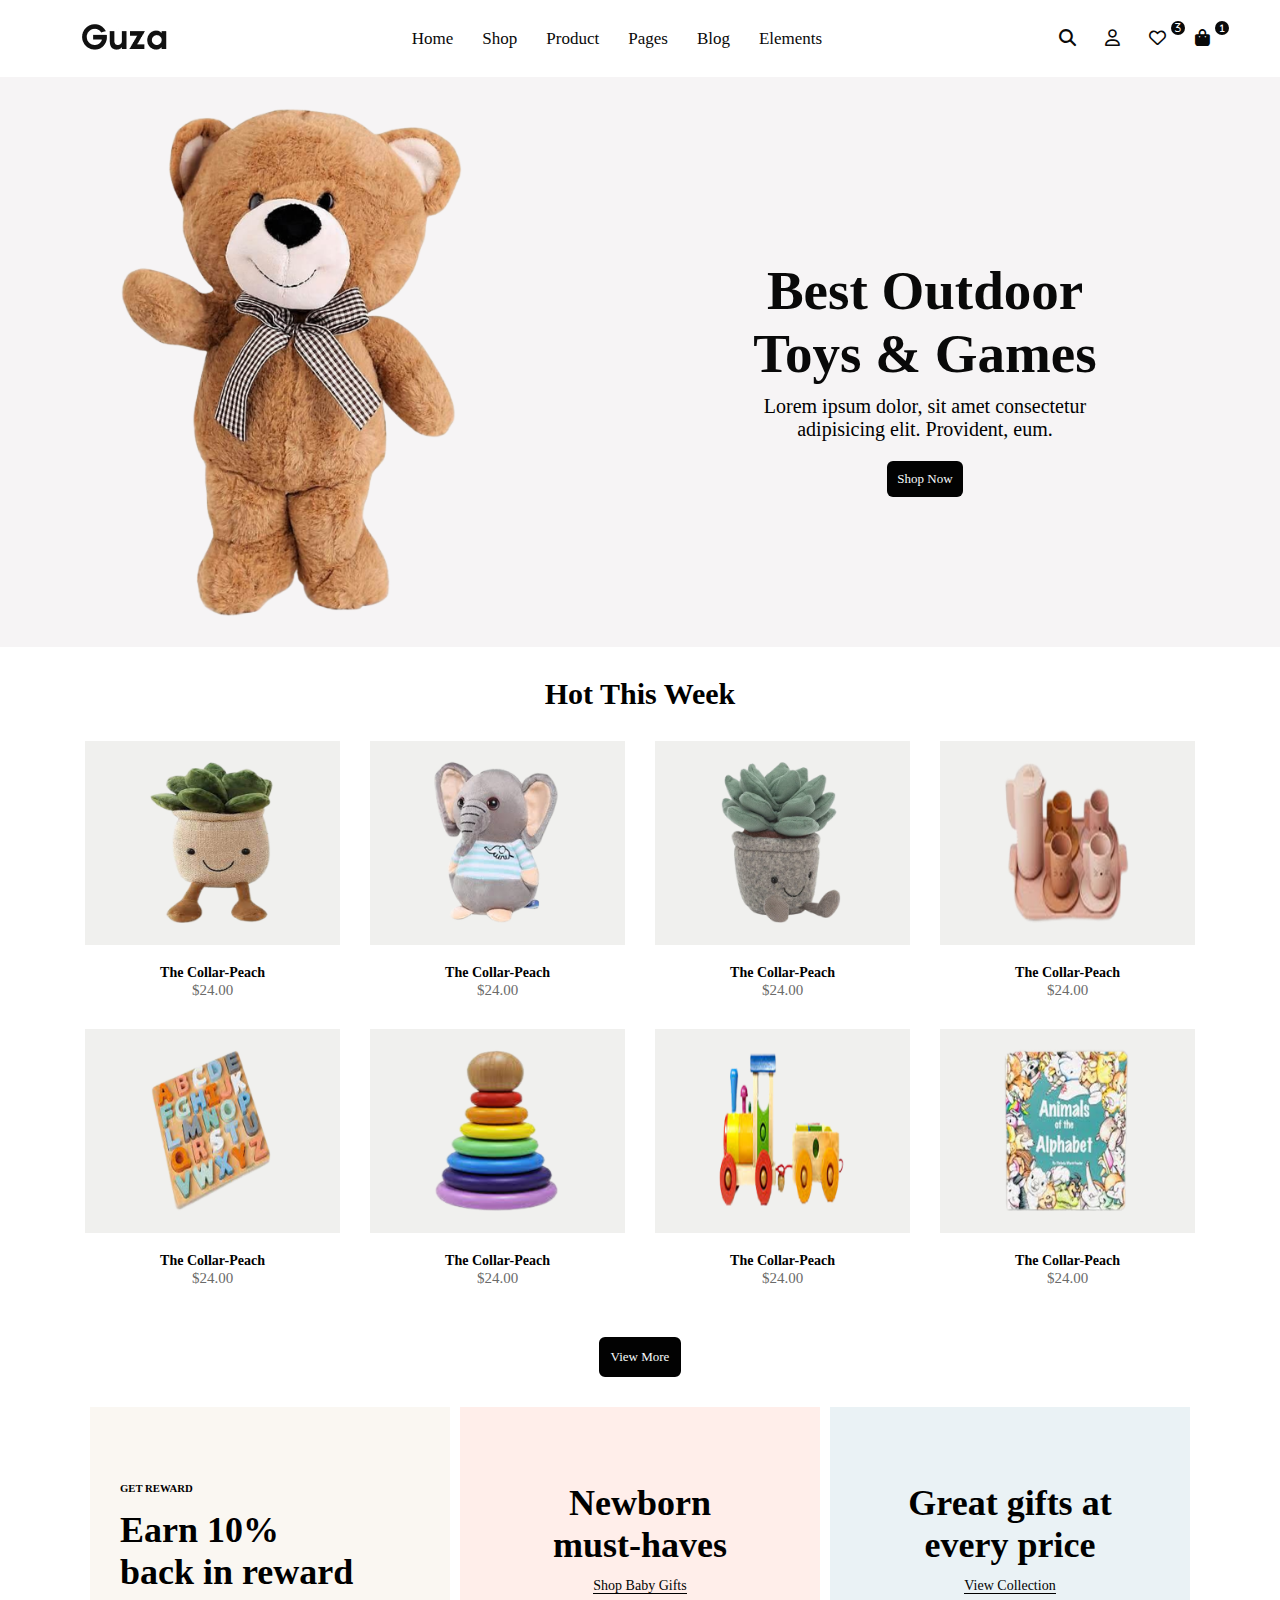
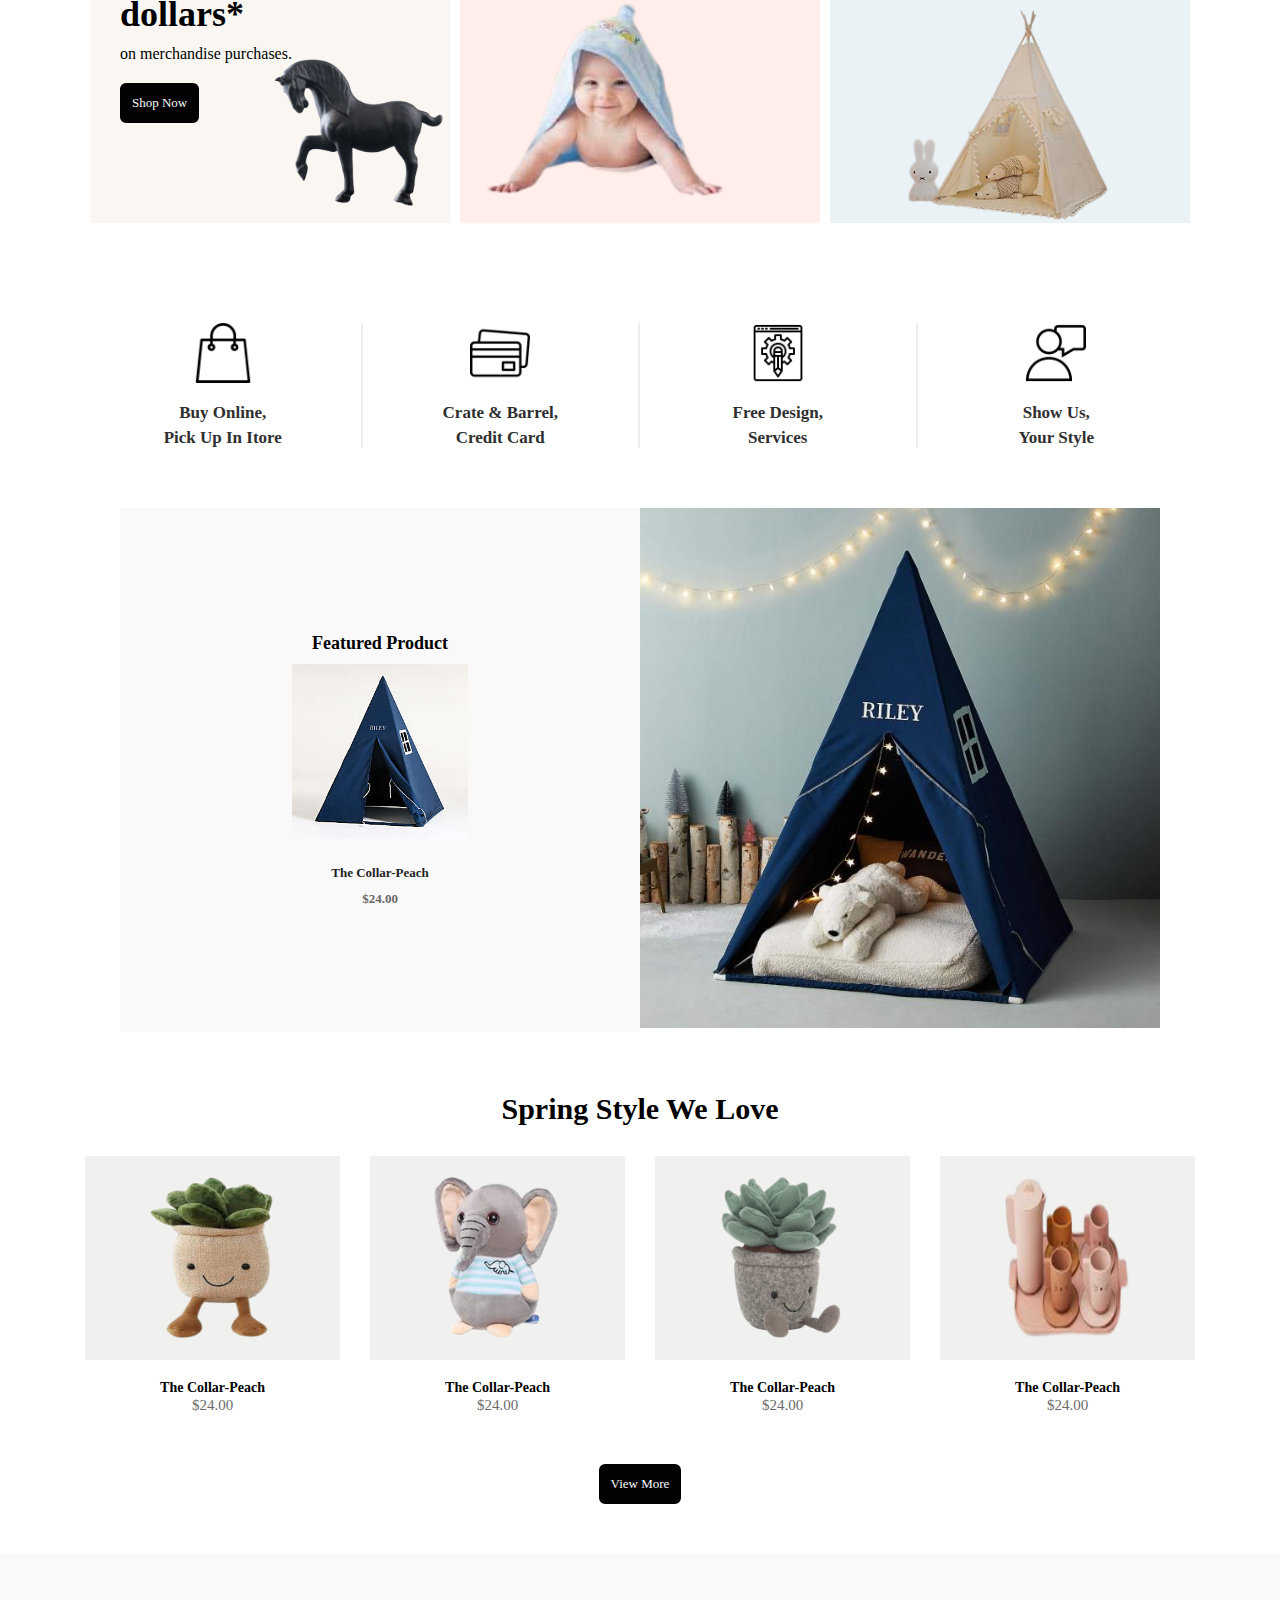
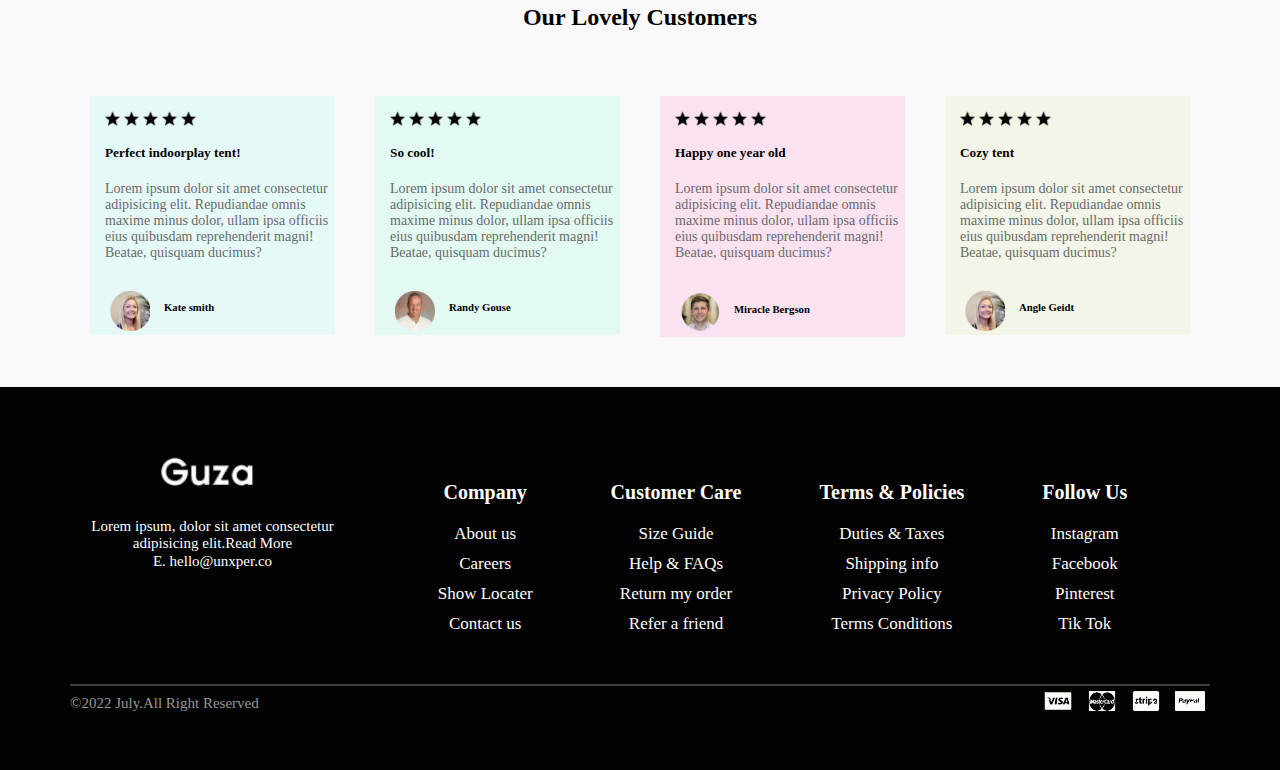
<file: index.html>
<!DOCTYPE html>
<html lang="en">
<head>
    <meta charset="UTF-8">
    <meta http-equiv="X-UA-Compatible" content="IE=edge">
    <meta name="viewport" content="width=device-width, initial-scale=1.0">
    <title>toy layout</title>
  
    <link rel="stylesheet" href="css/all.min.css" type="text/css">
    <link rel="stylesheet" href="css/style.css" type="text/css">
    <link rel="stylesheet" href="css/responsive.css" type="text/css">
</head>
<body>
    <header>
            <div class="container">
                <div class="head">
                    <div class="logo">
                        <a href="javascript:void(0);"><img src="images/14_03.png" alt="logo"></a>
                    </div>
                    <nav>
                    <ul>
                        <li><a href="javascript:void(0);">Home</a></li>
              
                        <li><a href="javascript:void(0);">Shop</a></li>
              
                        <li><a href="javascript:void(0);">Product</a></li>
              
                        <li><a href="javascript:void(0);">Pages</a></li>
              
                        <li><a href="javascript:void(0);">Blog</a></li>
              
                        <li><a href="javascript:void(0);">Elements</a></li>
                      </ul>
                      </nav>
                      <ul class="link">
                        <li>
                        <a href="javascript:void(0);">
                            <i class="fa-solid fa-magnifying-glass"></i>
                        </a>
                        </li>    
                        <li>
                            <a href="javascript:void(0);">
                                <i class="fa-regular fa-user"></i>
                            </a>
                            </li>
                            <li>
                                <a href="javascript:void(0);">
                                    <i class="fa-regular fa-heart"><span>3</span></i>
                                </a>
                                </li>
                                <li>
                                    <a href="javascript:void(0);">
                                        <i class="fa-solid fa-bag-shopping"><span>1</span></i>
                                    </a>
                                    </li>
                                    <li class="humburger">
                                        <a href="javascript:void(0);">
                                            <i class="fa-solid fa-bars"></i>
                                        </a>
                                    </li>
                      </ul>
                </div>
            </div>
        </div>
    </header>
    <!--  -->
    <section id="starting">
        <div class="container">
            <div class="secmn">
                <div class="lft">
                    <h1>Best Outdoor<br>Toys & Games</h1>
                    <p>Lorem ipsum dolor, sit amet consectetur adipisicing elit. Provident, eum.</p>
                    <a class="strtbtn" href="javascript:void(0);">Shop Now</a>
                </div>
                <div class="rgt">
                    <img src="images/teddy.png" alt="teddy">
                </div>
            </div>
        </div>
    </section>
    <!--  -->
   <section id="category">
    <div class="container">
        <hgroup><h2>Shop By Category</h2></hgroup>
        <div class="categories">
            <div class="fstbx">
                <div class="fstin">
                    <div class="ancer">
                 <img src="images/wooden.png">
               
                    <h5>Wooden Toys<span>[12]</span></h5>
                 </div>
                </div>
            </div>

            <div class="fstbx">
                <div class="fstin">
                    <div class="ancer">
                 <img src="images/mat.png">
             
                    <h5>Wooden Toys<span>[12]</span></h5>
                 </div>
                </div>
            </div>

            <div class="fstbx">
                <div class="fstin">
                    <div class="ancer">
                 <img src="images/stuffed.png">
                
                    <h5>Wooden Toys<span>[12]</span></h5>
                 </div>
                </div>
            </div>

            <div class="fstbx">
                <div class="fstin">
                    <div class="ancer">
                 <img src="images/steam.png">
            
                    <h5>Wooden Toys<span>[12]</span></h5>
                 </div>
                </div>
            </div>
        </div>
    </div>
   </section>
   <!--  -->
   <section id="thisweek">
    <div class="container">
        <hgroup><h2>Hot This Week</h2></hgroup>
        <div class="grybx">
            <div class="collar">
                <div class="peach">
                    <div class="gryclr">
                    <img src="images/plant.png">
                    </div>
                    <div class="about">
                    <h4>The Collar-Peach</h4>
                    <span>$24.00</span>
                    </div>
                </div>
            </div>
           

            <div class="collar">
                <div class="peach">
                    <div class="gryclr">
                    <img src="images/mouse.png">
                    </div>
                    <div class="about">
                    <h4>The Collar-Peach</h4>
                    <span>$24.00</span>
                    </div>
                </div>
            </div>

            <div class="collar">
                <div class="peach">
                    <div class="gryclr">
                    <img src="images/cactus.png">
                    </div>
                    <div class="about">
                    <h4>The Collar-Peach</h4>
                    <span>$24.00</span>
                    </div>
                </div>
            </div>

            <div class="collar">
                <div class="peach">
                    <div class="gryclr">
                    <img src="images/tes.png">
                    </div>
                    <div class="about">
                    <h4>The Collar-Peach</h4>
                    <span>$24.00</span>
                    </div>
                </div>
            </div>

            <div class="collar">
                <div class="peach">
                    <div class="gryclr">
                    <img src="images/alphabet.png">
                    </div>
                    <div class="about">
                    <h4>The Collar-Peach</h4>
                    <span>$24.00</span>
                    </div>
                </div>
            </div>

            <div class="collar">
                <div class="peach">
                    <div class="gryclr">
                    <img src="images/circle.png">
                    </div>
                    <div class="about">
                    <h4>The Collar-Peach</h4>
                    <span>$24.00</span>
                    </div>
                </div>
            </div>

            <div class="collar">
                <div class="peach">
                    <div class="gryclr">
                    <img src="images/train.png">
                    </div>
                    <div class="about">
                    <h4>The Collar-Peach</h4>
                    <span>$24.00</span>
                    </div>
                </div>
            </div>

            <div class="collar">
                <div class="peach">
                    <div class="gryclr">
                    <img src="images/book.png">
                    </div>
                    <div class="about">
                    <h4>The Collar-Peach</h4>
                    <span>$24.00</span>
                    </div>
                    </div>
                </div>
          </div>
        </div>
        </section>
        <div class="bttn">
        <a class="strtbtn btns" href="javascript:void(0);">View More</a>
        </div>
        <!--  -->
        <section id="gft">
            <div class="container">
                <div class="gftmn">
                    <div class="gftinn">
                        <div class="gftinnr">
                        <h6>GET REWARD</h6>
                        <h3>Earn 10% <br>back in reward dollars*</h3>
                        <article>on merchandise purchases.</article>
                        <a class="strtbtn btns" href="javascript:void(0);">Shop Now</a>
                   
                    </div>
                </div>

                
                    <div class="gftinn gftinn1">
                        <div class="gftinnr gftinnr1">
                        <h3>Newborn<br>must-haves</h3>
                        <a class=" btns1" href="javascript:void(0);">Shop Baby Gifts</a>
                       
                    </div>
                </div>

              
                    <div class="gftinn ghtinn2">
                        <div class="gftinnr gftinnr2">
                        <h3>Great gifts at<br>every price</h3>
                        <a class="btns1" href="javascript:void(0);">View Collection</a>
                    
                    </div>
                </div>
                </div>
            </div>
        </section>
 
        <section id="icons">
            <div class="container">
                <div class="mainbox">
                    <div class="inbx">
                            <img src="images/shopping-bag.png">
                          
                         <h3>Buy Online,<span>Pick Up In Itore</span></h3>
                        </div>
                    

                    <div class="inbx">
                     
                            <img src="images/credit-card.png">
                         
                          <h3>Crate & Barrel,<span>Credit Card</span></h3>
               </div>

                    <div class="inbx">
                  
                            <img src="images/management.png">
                         
                           <h3>Free Design,<span>Services</span></h3>
                        </div>
               

                    <div class="inbx">
                       
                            <img src="images/chat.png">
                         
                          <h3>Show Us,<span>Your Style</span></h3>
              </div>
                </div>
            </div>
        </section>
        <!-- product -->
        <section id="product">
            <div class="container">
                <div class="prdtmn">
                    <div class="prdtlft">
                        <div class="prdtlftn">
                            <h2>Featured Product</h2>
                            <img src="images/whtbg.jpg">
                            <h4>The Collar-Peach<span>$24.00</span></h4>
                        </div>
                    </div>
                    <div class="prdtrgt">
                        <img src="images/tnt.jpeg">
                    </div>
                </div>
            </div>
        </section>

        <!-- spring -->
        <section id="thisweek">
            <div class="container">
                <hgroup><h2>Spring Style We Love</h2></hgroup>
                <div class="grybx">
                    <div class="collar">
                        <div class="peach">
                            <div class="gryclr">
                            <img src="images/plant.png">
                            </div>
                            <div class="about">
                            <h4>The Collar-Peach</h4>
                            <span>$24.00</span>
                            </div>
                        </div>
                    </div>
                   
        
                    <div class="collar">
                        <div class="peach">
                            <div class="gryclr">
                            <img src="images/mouse.png">
                            </div>
                            <div class="about">
                            <h4>The Collar-Peach</h4>
                            <span>$24.00</span>
                            </div>
                        </div>
                    </div>
        
                    <div class="collar">
                        <div class="peach">
                            <div class="gryclr">
                            <img src="images/cactus.png">
                            </div>
                            <div class="about">
                            <h4>The Collar-Peach</h4>
                            <span>$24.00</span>
                            </div>
                        </div>
                    </div>
        
                    <div class="collar">
                        <div class="peach">
                            <div class="gryclr">
                            <img src="images/tes.png">
                            </div>
                            <div class="about">
                            <h4>The Collar-Peach</h4>
                            <span>$24.00</span>
                            </div>
                        </div>
                    </div>
                    </div>
                    </div>
                </section>
                <div class="bttn">
                    <a class="strtbtn btns" href="javascript:void(0);">View More</a>
                    </div>

                     <!-- customers -->
    <section id="customers">
        <div class="container">
            <h2>Our Lovely Customers</h2>
            <div class="lovely">
                <div class="rating">
                    <div class="comments">
                        <div class="clrful">
                            <ul>
                                <li><img src="images/star.png"></li>
                                <li><img src="images/star.png"></li>
                                <li><img src="images/star.png"></li>
                                <li><img src="images/star.png"></li>
                                <li><img src="images/star.png"></li>
                            </ul>
                            <h5>Perfect indoorplay tent!</h5>
                            <p>Lorem ipsum dolor sit amet consectetur adipisicing elit. Repudiandae omnis maxime minus dolor, ullam ipsa officiis eius quibusdam reprehenderit magni! Beatae, quisquam ducimus?</p>

                            <div class="about">
                                <img src="images/391-3919742_an-image-of-hayley-jayne-menere-talent-manager.png">
                                <h6>Kate smith</h6>
                            </div>
                        </div>
                    </div>
                    
                </div>

                <div class="rating">
                    <div class="comments">
                        <div class="clrful green">
                            <ul>
                                <li><img src="images/star.png"></li>
                                <li><img src="images/star.png"></li>
                                <li><img src="images/star.png"></li>
                                <li><img src="images/star.png"></li>
                                <li><img src="images/star.png"></li>
                            </ul>
                            <h5>So cool!</h5>
                            <p>Lorem ipsum dolor sit amet consectetur adipisicing elit. Repudiandae omnis maxime minus dolor, ullam ipsa officiis eius quibusdam reprehenderit magni! Beatae, quisquam ducimus?</p>

                            <div class="about">
                                <img src="images/590-5904853_glen-circle-profile-fundraising.png">
                                <h6>Randy Gouse</h6>
                            </div>
                        </div>
                    </div>
                    
                </div>


                <div class="rating">
                    <div class="comments">
                        <div class="clrful pink">
                            <ul>
                                <li><img src="images/star.png"></li>
                                <li><img src="images/star.png"></li>
                                <li><img src="images/star.png"></li>
                                <li><img src="images/star.png"></li>
                                <li><img src="images/star.png"></li>
                            </ul>
                            <h5>Happy one year old</h5>
                            <p>Lorem ipsum dolor sit amet consectetur adipisicing elit. Repudiandae omnis maxime minus dolor, ullam ipsa officiis eius quibusdam reprehenderit magni! Beatae, quisquam ducimus?</p>

                            <div class="about">
                                <img src="images/579-5794945_circle-profile-hd-png-download.png">
                                <h6>Miracle Bergson</h6>
                            </div>
                        </div>
                    </div>
                    
                </div>


                <div class="rating">
                    <div class="comments">
                        <div class="clrful yllo">
                            <ul>
                                <li><img src="images/star.png"></li>
                                <li><img src="images/star.png"></li>
                                <li><img src="images/star.png"></li>
                                <li><img src="images/star.png"></li>
                                <li><img src="images/star.png"></li>
                            </ul>
                            <h5>Cozy tent</h5>
                            <p>Lorem ipsum dolor sit amet consectetur adipisicing elit. Repudiandae omnis maxime minus dolor, ullam ipsa officiis eius quibusdam reprehenderit magni! Beatae, quisquam ducimus?</p>

                            <div class="about">
                                <img src="images/391-3919742_an-image-of-hayley-jayne-menere-talent-manager.png">
                                <h6>Angle Geidt</h6>
                            </div>
                        </div>
                    </div>
                </div>
            </div>
        </div>
    </section>
    <footer>
        <div class="container">
            <div class="end">
                <div class="aboutshop">
                    <a href="javascript:void(0);"><img src="images/logo.png" alt="logo"></a>
                    <p>Lorem ipsum, dolor sit amet consectetur<br> adipisicing elit.Read More</p>
                   <a href="mailto:hello@unexper.com">E. hello@unxper.co</a>
                   <!-- <a href="phone -- -->
                </div>
              
                
                <div class="othrprt">
                    <div class="one">
                     
                        <h3>Company</h3>
                        <ul>
                          <li><a href="javascript:(0);">About us</a></li>
                          <li><a href="javascript:(0);">Careers</a></li>
                          <li><a href="javascript:(0);">Show Locater</a></li>
                          <li><a href="javascript:(0);">Contact us</a></li>
                        </ul>
                       
                      </div>
                      <div class="one">
                       
                  
                       <h3>Customer Care</h3>
                       <ul>
                        <li><a href="javascript:(0);">Size Guide</a></li>
                        <li><a href="javascript:(0);">Help & FAQs</a></li>
                        <li><a href="javascript:(0);">Return my order</a></li>
                        <li><a href="javascript:(0);">Refer a friend</a></li>
                      </ul>
                   
                      </div>
        
                      <div class="one">
                     
                      
                        <h3>Terms & Policies</h3>
                        <ul>
                        <li><a href="javascript:(0);">Duties & Taxes</a></li>
                        <li><a href="javascript:(0);">Shipping info</a></li>
                        <li><a href="javascript:(0);">Privacy Policy</a></li>
                        <li><a href="javascript:(0);">Terms Conditions</a></li>
                      </ul>
                     
                      </div>
      
                      <div class="one">
                       
                        <h3>Follow Us</h3>
                        <ul>
                        <li><a href="javascript:(0);">Instagram</a></li>
                        <li><a href="javascript:(0);">Facebook</a></li>
                        <li><a href="javascript:(0);">Pinterest</a></li>
                        <li><a href="javascript:(0);">Tik Tok</a></li>
                      </ul>
                 
                      </div>
                    </div>
        </div>
        </div>
        <div class="container">
            <div class="coprgt">
                <div class="lfta">
                <a class="types" href="javascript:(0);">&#169;2022 July.All Right Reserved</a>
                </div>
                <div class="icn">

                    <ul>
                        <li><img src="images/images-removebg-preview-(1).png"></li>
                        <li><img src="images/mastr.png"></li>
                        <li><img src="images/download__1_-removebg-preview.png"></li>
                        <li><img src="images/images__2_-removebg-preview.png"></li>
                       
                    </ul>
            </div>
        </div>
    </footer>
                
</body>
</html>
</file>
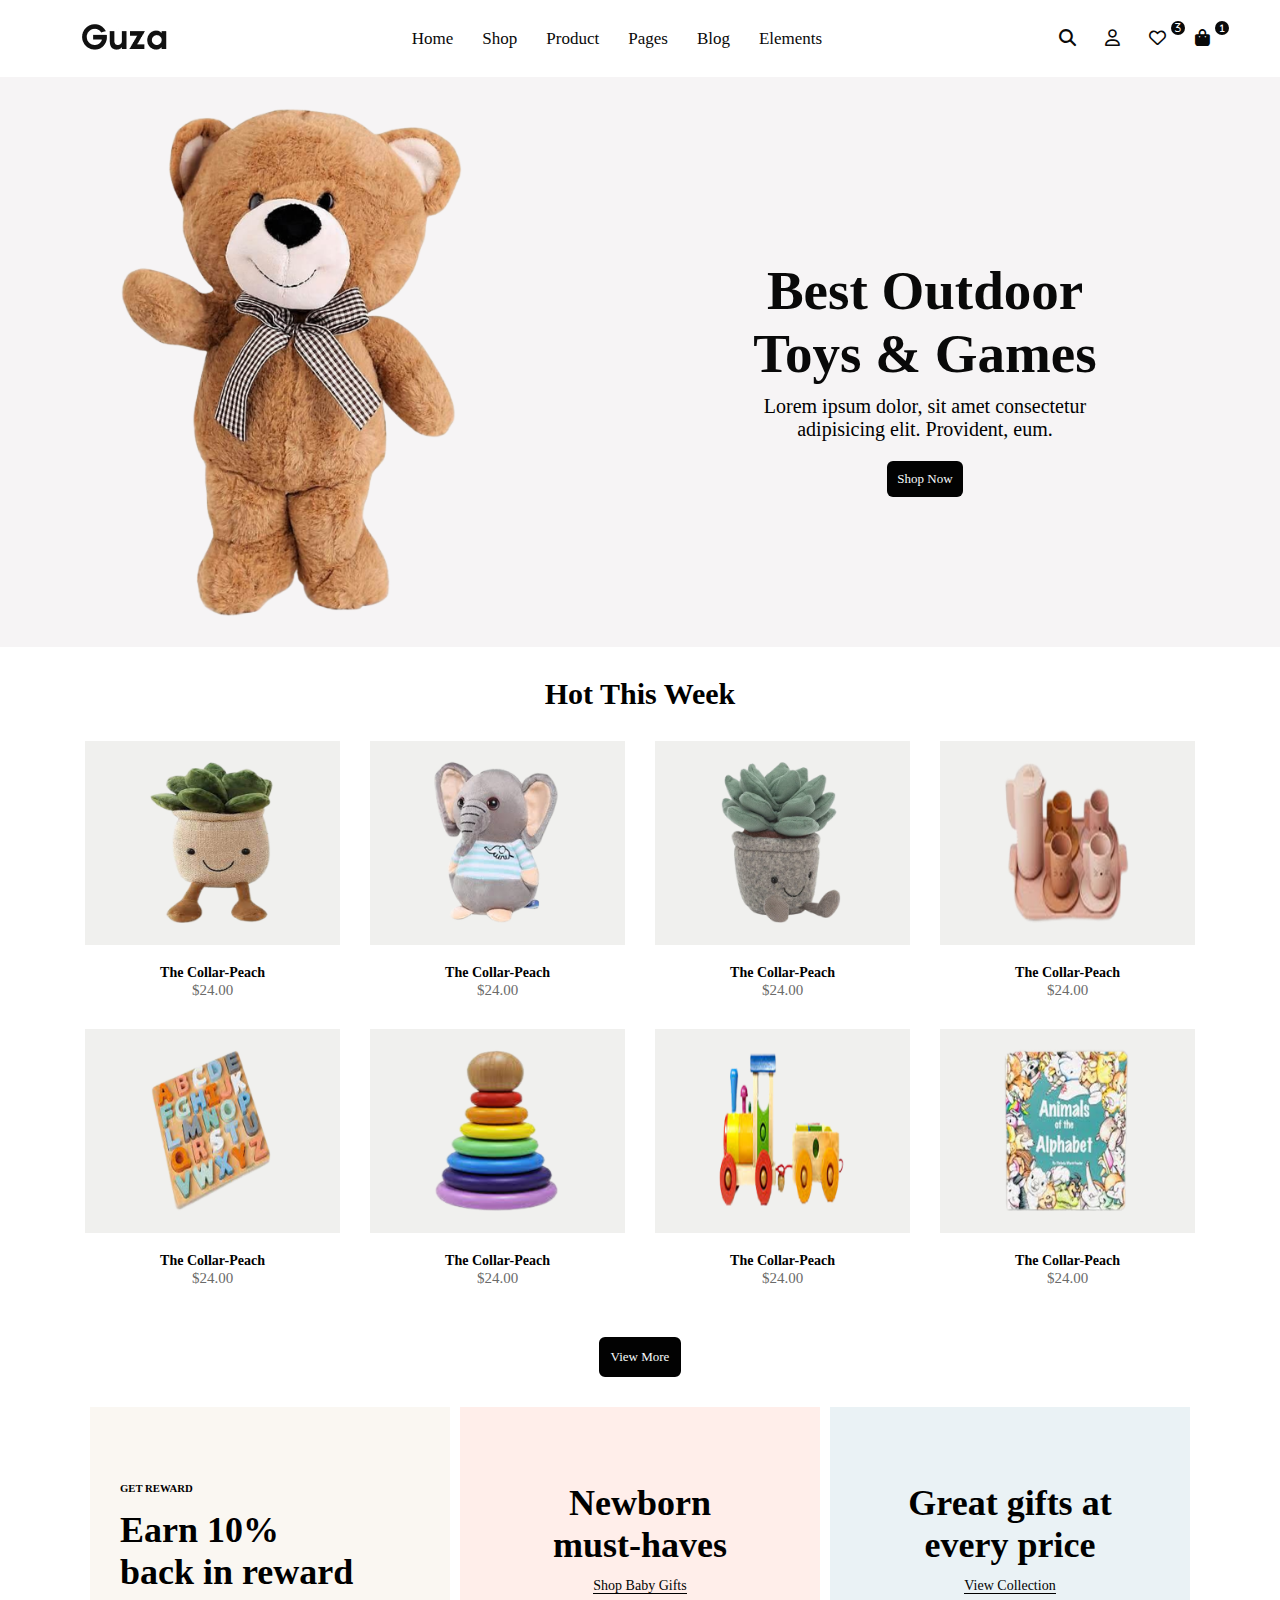
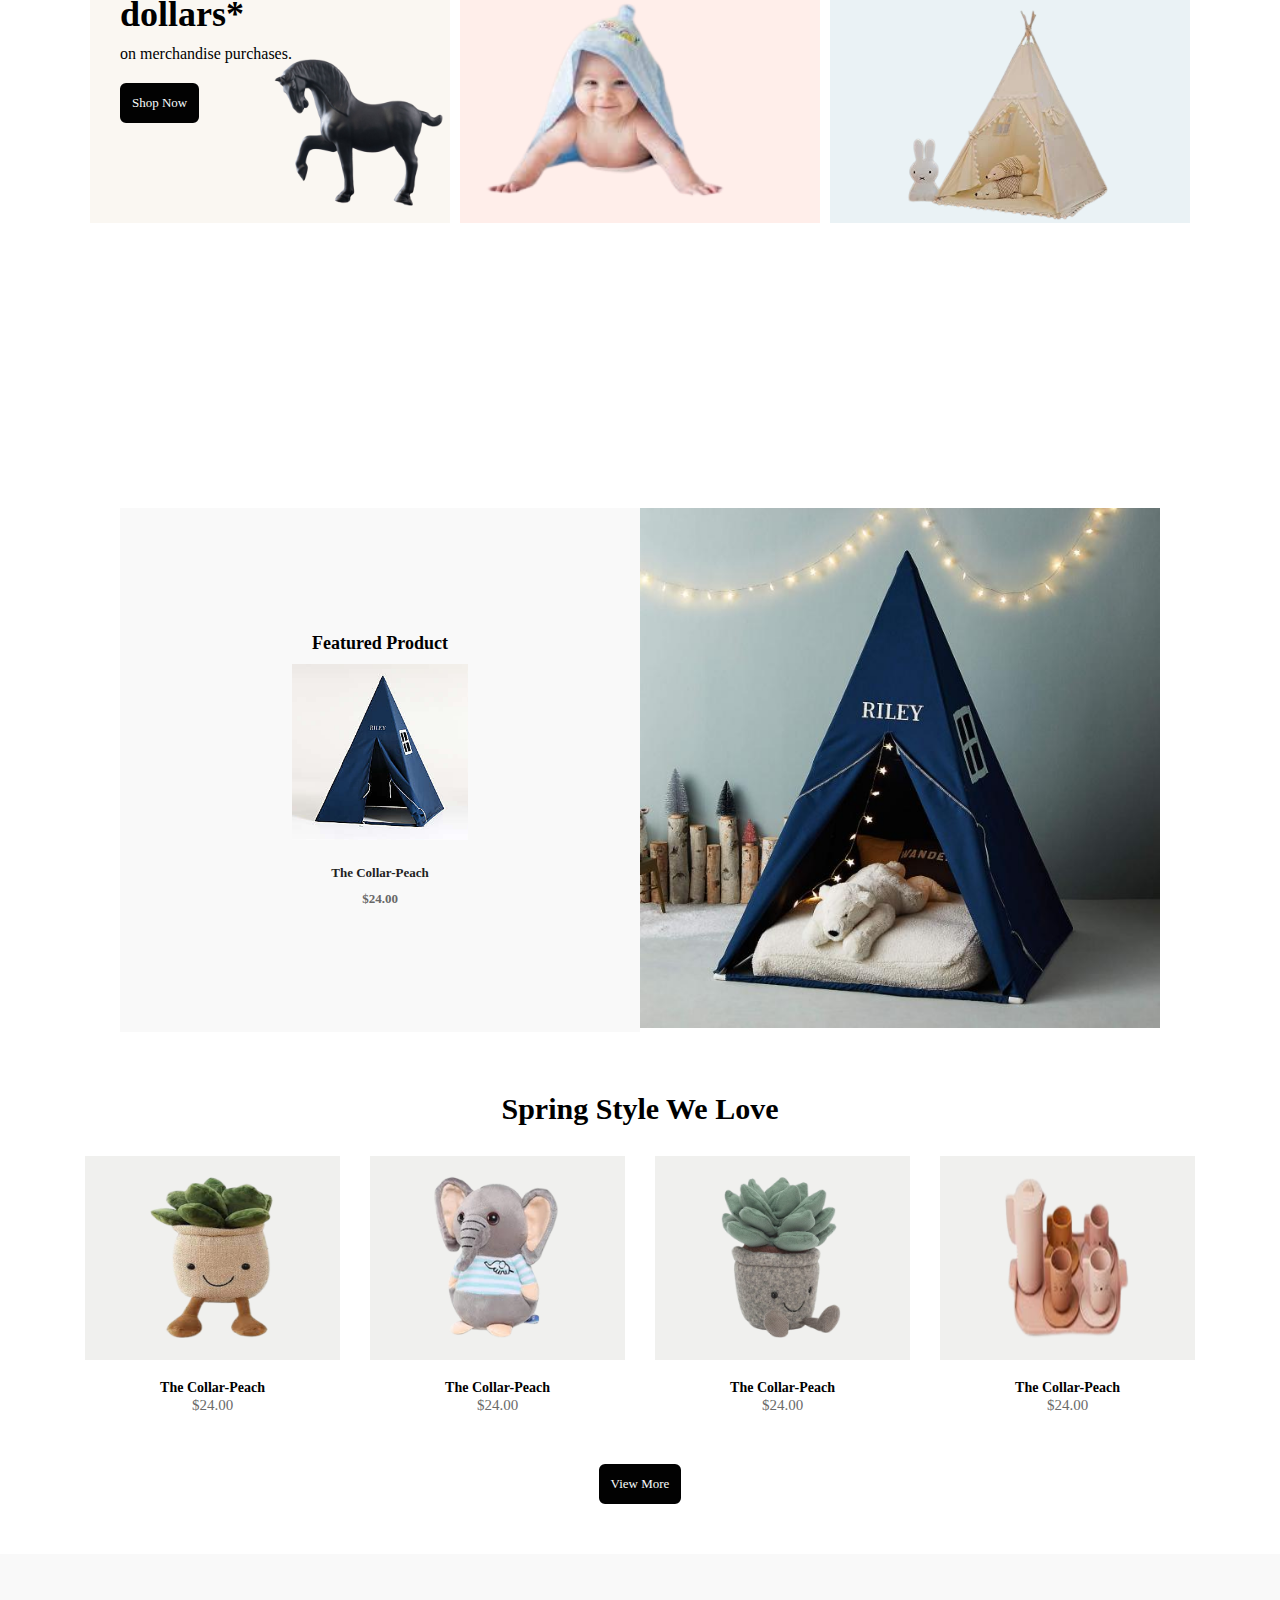
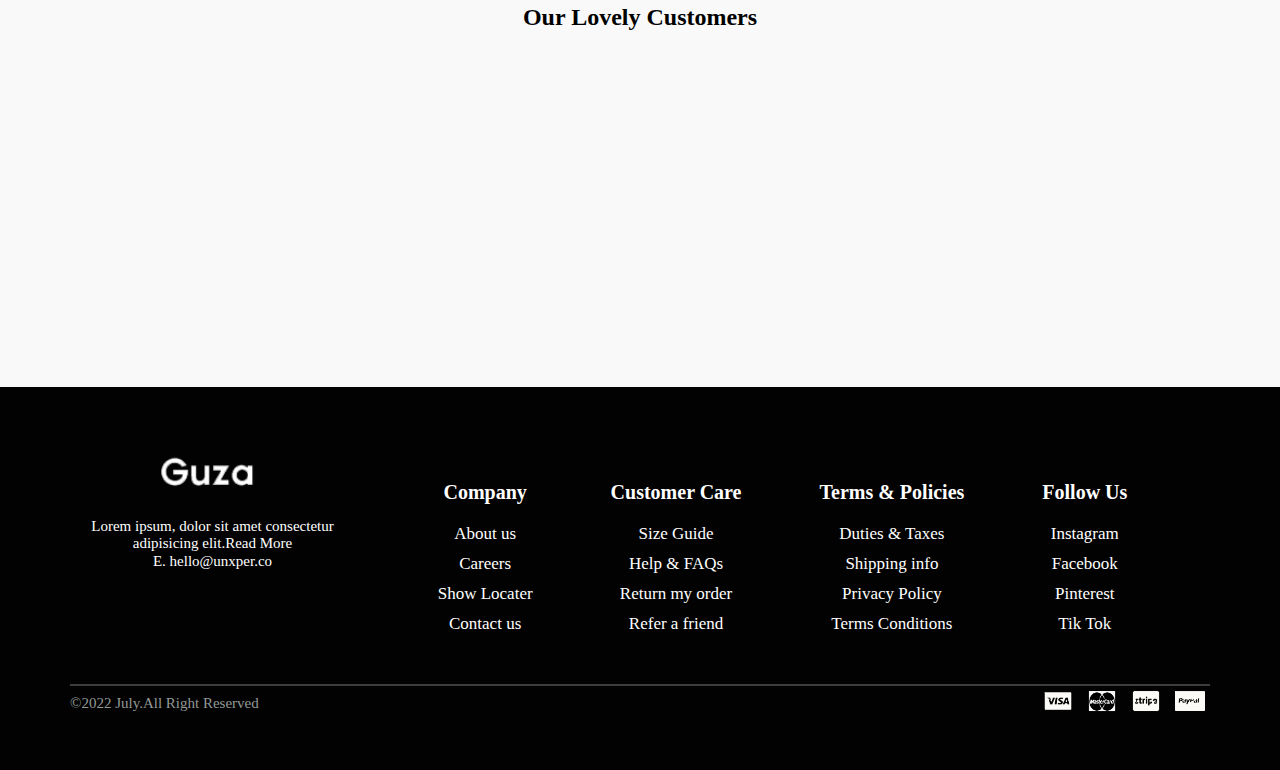
<file: toy layout (1) (1)/index.html>
<!DOCTYPE html>
<html lang="en">
<head>
    <meta charset="UTF-8">
    <meta http-equiv="X-UA-Compatible" content="IE=edge">
    <meta name="viewport" content="width=device-width, initial-scale=1.0">
    <title>toy layout</title>
  
    <link rel="stylesheet" href="css/all.min.css" type="text/css">
    <link rel="stylesheet" href="css/animate.css" type="text/css">
    <link rel="stylesheet" href="css/style.css" type="text/css">
    <link rel="stylesheet" href="css/responsive.css" type="text/css">
</head>
<body>
    <header>
            <div class="container">
                <div class="head">
                    <div class="logo">
                        <a href="javascript:void(0);"><img src="images/14_03.png" alt="logo"></a>
                    </div>
                    <nav>
                    <ul>
                        <li><a href="javascript:void(0);">Home</a></li>
              
                        <li><a href="javascript:void(0);">Shop</a></li>
              
                        <li><a href="javascript:void(0);">Product</a></li>
              
                        <li><a href="javascript:void(0);">Pages</a></li>
              
                        <li><a href="javascript:void(0);">Blog</a></li>
              
                        <li><a href="javascript:void(0);">Elements</a></li>
                      </ul>
                      </nav>
                      <ul class="link">
                        <li>
                        <a href="javascript:void(0);">
                            <i class="fa-solid fa-magnifying-glass"></i>
                        </a>
                        </li>    
                        <li>
                            <a href="javascript:void(0);">
                                <i class="fa-regular fa-user"></i>
                            </a>
                            </li>
                            <li>
                                <a href="javascript:void(0);">
                                    <i class="fa-regular fa-heart"><span>3</span></i>
                                </a>
                                </li>
                                <li>
                                    <a href="javascript:void(0);">
                                        <i class="fa-solid fa-bag-shopping"><span>1</span></i>
                                    </a>
                                    </li>
                                    <li class="humburger">
                                        <a href="javascript:void(0);">
                                            <i class="fa-solid fa-bars"></i>
                                        </a>
                                    </li>
                      </ul>
                </div>
            </div>
        </div>
    </header>
    <!--  -->
    <section id="starting">
        <div class="container">
            <div class="secmn">
                <div class="lft">
                    <h1>Best Outdoor<br>Toys & Games</h1>
                    <p>Lorem ipsum dolor, sit amet consectetur adipisicing elit. Provident, eum.</p>
                    <a class="strtbtn" href="javascript:void(0);">Shop Now</a>
                </div>
                <div class="rgt">
                    <img src="images/teddy.png" alt="teddy">
                </div>
            </div>
        </div>
    </section>
    <!--  -->
   <section id="category">
    <div class="container">
        <hgroup><h2>Shop By Category</h2></hgroup>
        <div class="categories">
            <div class="fstbx">
                <div class="fstin">
                    <div class="ancer">
                 <img src="images/wooden.png">
               
                    <h5>Wooden Toys<span>[12]</span></h5>
                 </div>
                </div>
            </div>

            <div class="fstbx">
                <div class="fstin">
                    <div class="ancer">
                 <img src="images/mat.png">
             
                    <h5>Wooden Toys<span>[12]</span></h5>
                 </div>
                </div>
            </div>

            <div class="fstbx">
                <div class="fstin">
                    <div class="ancer">
                 <img src="images/stuffed.png">
                
                    <h5>Wooden Toys<span>[12]</span></h5>
                 </div>
                </div>
            </div>

            <div class="fstbx">
                <div class="fstin">
                    <div class="ancer">
                 <img src="images/steam.png">
            
                    <h5>Wooden Toys<span>[12]</span></h5>
                 </div>
                </div>
            </div>
        </div>
    </div>
   </section>
   <!--  -->
   <section id="thisweek">
    <div class="container">
        <hgroup><h2>Hot This Week</h2></hgroup>
        <div class="grybx">
            <div class="collar">
                <div class="peach">
                    <div class="gryclr">
                    <img src="images/plant.png">
                    </div>
                    <div class="about">
                    <h4>The Collar-Peach</h4>
                    <span>$24.00</span>
                    </div>
                </div>
            </div>
           

            <div class="collar">
                <div class="peach">
                    <div class="gryclr">
                    <img src="images/mouse.png">
                    </div>
                    <div class="about">
                    <h4>The Collar-Peach</h4>
                    <span>$24.00</span>
                    </div>
                </div>
            </div>

            <div class="collar">
                <div class="peach">
                    <div class="gryclr">
                    <img src="images/cactus.png">
                    </div>
                    <div class="about">
                    <h4>The Collar-Peach</h4>
                    <span>$24.00</span>
                    </div>
                </div>
            </div>

            <div class="collar">
                <div class="peach">
                    <div class="gryclr">
                    <img src="images/tes.png">
                    </div>
                    <div class="about">
                    <h4>The Collar-Peach</h4>
                    <span>$24.00</span>
                    </div>
                </div>
            </div>

            <div class="collar">
                <div class="peach">
                    <div class="gryclr">
                    <img src="images/alphabet.png">
                    </div>
                    <div class="about">
                    <h4>The Collar-Peach</h4>
                    <span>$24.00</span>
                    </div>
                </div>
            </div>

            <div class="collar">
                <div class="peach">
                    <div class="gryclr">
                    <img src="images/circle.png">
                    </div>
                    <div class="about">
                    <h4>The Collar-Peach</h4>
                    <span>$24.00</span>
                    </div>
                </div>
            </div>

            <div class="collar">
                <div class="peach">
                    <div class="gryclr">
                    <img src="images/train.png">
                    </div>
                    <div class="about">
                    <h4>The Collar-Peach</h4>
                    <span>$24.00</span>
                    </div>
                </div>
            </div>

            <div class="collar">
                <div class="peach">
                    <div class="gryclr">
                    <img src="images/book.png">
                    </div>
                    <div class="about">
                    <h4>The Collar-Peach</h4>
                    <span>$24.00</span>
                    </div>
                    </div>
                </div>
          </div>
        </div>
        </section>
        <div class="bttn">
        <a class="strtbtn btns" href="javascript:void(0);">View More</a>
        </div>
        <!--  -->
        <section id="gft">
            <div class="container">
                <div class="gftmn">
                    <div class="gftinn">
                        <div class="gftinnr">
                        <h6>GET REWARD</h6>
                        <h3>Earn 10% <br>back in reward dollars*</h3>
                        <article>on merchandise purchases.</article>
                        <a class="strtbtn btns" href="javascript:void(0);">Shop Now</a>
                   
                    </div>
                </div>

                
                    <div class="gftinn gftinn1">
                        <div class="gftinnr gftinnr1">
                        <h3>Newborn<br>must-haves</h3>
                        <a class=" btns1" href="javascript:void(0);">Shop Baby Gifts</a>
                       
                    </div>
                </div>

              
                    <div class="gftinn ghtinn2">
                        <div class="gftinnr gftinnr2">
                        <h3>Great gifts at<br>every price</h3>
                        <a class="btns1" href="javascript:void(0);">View Collection</a>
                    
                    </div>
                </div>
                </div>
            </div>
        </section>
 
        <section id="icons">
            <div class="container">
                <div class="mainbox">
                    <div class="inbx wow fadeInLeft animation-duration: 1s;">
                            <img src="images/shopping-bag.png">
                          
                         <h3>Buy Online,<span>Pick Up In Itore</span></h3>
                        </div>
                    

                    <div class="inbx wow fadeInLeft animation-duration: 1s;">
                     
                            <img src="images/credit-card.png">
                         
                          <h3>Crate & Barrel,<span>Credit Card</span></h3>
               </div>

                    <div class="inbx wow fadeInRight animation-duration: 1s;">
                  
                            <img src="images/management.png">
                         
                           <h3>Free Design,<span>Services</span></h3>
                        </div>
               

                    <div class="inbx wow fadeInRight animation-duration: 1s;">
                       
                            <img src="images/chat.png">
                         
                          <h3>Show Us,<span>Your Style</span></h3>
              </div>
                </div>
            </div>
        </section>
        <!-- product -->
        <section id="product">
            <div class="container">
                <div class="prdtmn">
                    <div class="prdtlft">
                        <div class="prdtlftn">
                            <h2>Featured Product</h2>
                            <img src="images/whtbg.jpg">
                            <h4>The Collar-Peach<span>$24.00</span></h4>
                        </div>
                    </div>
                    <div class="prdtrgt">
                        <img src="images/tnt.jpeg">
                    </div>
                </div>
            </div>
        </section>

        <!-- spring -->
        <section id="thisweek">
            <div class="container">
                <hgroup><h2>Spring Style We Love</h2></hgroup>
                <div class="grybx">
                    <div class="collar">
                        <div class="peach">
                            <div class="gryclr">
                            <img src="images/plant.png">
                            </div>
                            <div class="about">
                            <h4>The Collar-Peach</h4>
                            <span>$24.00</span>
                            </div>
                        </div>
                    </div>
                   
        
                    <div class="collar">
                        <div class="peach">
                            <div class="gryclr">
                            <img src="images/mouse.png">
                            </div>
                            <div class="about">
                            <h4>The Collar-Peach</h4>
                            <span>$24.00</span>
                            </div>
                        </div>
                    </div>
        
                    <div class="collar">
                        <div class="peach">
                            <div class="gryclr">
                            <img src="images/cactus.png">
                            </div>
                            <div class="about">
                            <h4>The Collar-Peach</h4>
                            <span>$24.00</span>
                            </div>
                        </div>
                    </div>
        
                    <div class="collar">
                        <div class="peach">
                            <div class="gryclr">
                            <img src="images/tes.png">
                            </div>
                            <div class="about">
                            <h4>The Collar-Peach</h4>
                            <span>$24.00</span>
                            </div>
                        </div>
                    </div>
                    </div>
                    </div>
                </section>
                <div class="bttn">
                    <a class="strtbtn btns" href="javascript:void(0);">View More</a>
                    </div>

                     <!-- customers -->
    <section id="customers">
        <div class="container">
            <h2>Our Lovely Customers</h2>
            <div class="lovely">
                <div class="rating">
                    <div class="comments">
                        <div class="clrful wow fadeInUp animation-duration: .5s;">
                            <ul>
                                <li><img src="images/star.png"></li>
                                <li><img src="images/star.png"></li>
                                <li><img src="images/star.png"></li>
                                <li><img src="images/star.png"></li>
                                <li><img src="images/star.png"></li>
                            </ul>
                            <h5>Perfect indoorplay tent!</h5>
                            <p>Lorem ipsum dolor sit amet consectetur adipisicing elit. Repudiandae omnis maxime minus dolor, ullam ipsa officiis eius quibusdam reprehenderit magni! Beatae, quisquam ducimus?</p>

                            <div class="about">
                                <img src="images/391-3919742_an-image-of-hayley-jayne-menere-talent-manager.png">
                                <h6>Kate smith</h6>
                            </div>
                        </div>
                    </div>
                    
                </div>

                <div class="rating">
                    <div class="comments">
                        <div class="clrful green wow fadeInUp animation-duration: .5s;">
                            <ul>
                                <li><img src="images/star.png"></li>
                                <li><img src="images/star.png"></li>
                                <li><img src="images/star.png"></li>
                                <li><img src="images/star.png"></li>
                                <li><img src="images/star.png"></li>
                            </ul>
                            <h5>So cool!</h5>
                            <p>Lorem ipsum dolor sit amet consectetur adipisicing elit. Repudiandae omnis maxime minus dolor, ullam ipsa officiis eius quibusdam reprehenderit magni! Beatae, quisquam ducimus?</p>

                            <div class="about">
                                <img src="images/590-5904853_glen-circle-profile-fundraising.png">
                                <h6>Randy Gouse</h6>
                            </div>
                        </div>
                    </div>
                    
                </div>


                <div class="rating">
                    <div class="comments">
                        <div class="clrful pink wow fadeInUp animation-duration: .5s;">
                            <ul>
                                <li><img src="images/star.png"></li>
                                <li><img src="images/star.png"></li>
                                <li><img src="images/star.png"></li>
                                <li><img src="images/star.png"></li>
                                <li><img src="images/star.png"></li>
                            </ul>
                            <h5>Happy one year old</h5>
                            <p>Lorem ipsum dolor sit amet consectetur adipisicing elit. Repudiandae omnis maxime minus dolor, ullam ipsa officiis eius quibusdam reprehenderit magni! Beatae, quisquam ducimus?</p>

                            <div class="about">
                                <img src="images/579-5794945_circle-profile-hd-png-download.png">
                                <h6>Miracle Bergson</h6>
                            </div>
                        </div>
                    </div>
                    
                </div>


                <div class="rating">
                    <div class="comments">
                        <div class="clrful yllo wow fadeInUp animation-duration: .5s;">
                            <ul>
                                <li><img src="images/star.png"></li>
                                <li><img src="images/star.png"></li>
                                <li><img src="images/star.png"></li>
                                <li><img src="images/star.png"></li>
                                <li><img src="images/star.png"></li>
                            </ul>
                            <h5>Cozy tent</h5>
                            <p>Lorem ipsum dolor sit amet consectetur adipisicing elit. Repudiandae omnis maxime minus dolor, ullam ipsa officiis eius quibusdam reprehenderit magni! Beatae, quisquam ducimus?</p>

                            <div class="about">
                                <img src="images/391-3919742_an-image-of-hayley-jayne-menere-talent-manager.png">
                                <h6>Angle Geidt</h6>
                            </div>
                        </div>
                    </div>
                </div>
            </div>
        </div>
    </section>
    <footer>
        <div class="container">
            <div class="end">
                <div class="aboutshop">
                    <a href="javascript:void(0);"><img src="images/logo.png" alt="logo"></a>
                    <p>Lorem ipsum, dolor sit amet consectetur<br> adipisicing elit.Read More</p>
                   <a href="mailto:hello@unexper.com">E. hello@unxper.co</a>
                   <!-- <a href="phone -- -->
                </div>
              
                
                <div class="othrprt">
                    <div class="one">
                     
                        <h3>Company</h3>
                        <ul>
                          <li><a href="javascript:(0);">About us</a></li>
                          <li><a href="javascript:(0);">Careers</a></li>
                          <li><a href="javascript:(0);">Show Locater</a></li>
                          <li><a href="javascript:(0);">Contact us</a></li>
                        </ul>
                       
                      </div>
                      <div class="one">
                       
                  
                       <h3>Customer Care</h3>
                       <ul>
                        <li><a href="javascript:(0);">Size Guide</a></li>
                        <li><a href="javascript:(0);">Help & FAQs</a></li>
                        <li><a href="javascript:(0);">Return my order</a></li>
                        <li><a href="javascript:(0);">Refer a friend</a></li>
                      </ul>
                   
                      </div>
        
                      <div class="one">
                     
                      
                        <h3>Terms & Policies</h3>
                        <ul>
                        <li><a href="javascript:(0);">Duties & Taxes</a></li>
                        <li><a href="javascript:(0);">Shipping info</a></li>
                        <li><a href="javascript:(0);">Privacy Policy</a></li>
                        <li><a href="javascript:(0);">Terms Conditions</a></li>
                      </ul>
                     
                      </div>
      
                      <div class="one">
                       
                        <h3>Follow Us</h3>
                        <ul>
                        <li><a href="javascript:(0);">Instagram</a></li>
                        <li><a href="javascript:(0);">Facebook</a></li>
                        <li><a href="javascript:(0);">Pinterest</a></li>
                        <li><a href="javascript:(0);">Tik Tok</a></li>
                      </ul>
                 
                      </div>
                    </div>
        </div>
        </div>
        <div class="container">
            <div class="coprgt">
                <div class="lfta">
                <a class="types" href="javascript:(0);">&#169;2022 July.All Right Reserved</a>
                </div>
                <div class="icn">

                    <ul>
                        <li><img src="images/images-removebg-preview-(1).png"></li>
                        <li><img src="images/mastr.png"></li>
                        <li><img src="images/download__1_-removebg-preview.png"></li>
                        <li><img src="images/images__2_-removebg-preview.png"></li>
                       
                    </ul>
            </div>
        </div>
    </footer>
    <script type="text/javascript" src="js/wow.min.js"></script>
    <script>
      wow = new WOW(
        {
          animateClass: 'animated',
          offset:       100,
          callback:     function(box) {
            console.log("WOW: animating <" + box.tagName.toLowerCase() + ">")
          }
        }
      );
      wow.init();
      document.getElementById('moar').onclick = function() {
        var section = document.createElement('section');
        section.className = 'section--purple wow fadeInDown';
        this.parentNode.insertBefore(section, this);
      };
    </script>
                
</body>
</html>
</file>
<file: css/style.css>
*{margin:0px; padding:0px; box-sizing: border-box;}
.container{padding:0px 15px; margin: auto; width: auto; max-width:1170px;}
a,a:hover,a:visited,a:active,a:focus{text-decoration: none;}
img{max-width: 100%;}
.strtbtn{padding:10px;display: inline-block; background-color:#020202;margin-top: 20px;color:rgb(248, 252, 252);text-decoration: none;-webkit-border-radius: 20px;
    -moz-border-radius: 20px;
    border-radius: 6px;}
hgroup h2{text-align: center; font-size: 32px;}
.btns{padding:10px;display: inline-block;margin-top: 20px;background-color:#fcfbfb;color: #020202;text-decoration: none;-webkit-border-radius: 20px;
    -moz-border-radius: 20px;
    border-radius: 6px;border: #020202 solid 2px;}
    .bttn{text-align: center;}
/*  */
header{background-color:#ffffff; padding: 15px;}
header .head{display: flex;justify-content:space-between;align-items:center;}
header .head .logo img{width:100%;display: block;}
header .head ul li{display: inline-block;margin-left: 25px;}
header .head ul li a{color: #090909; text-decoration: none;}
header .head .link li{display: inline-block;margin-left: 25px;}
header .head .link li a{color: #090909; text-decoration: none;}
header .head .link li{position: relative;}
header .head .link li span{position: absolute; height:14px;width:14px; font-size: 9px; line-height: 14px; -webkit-border-radius: 50%; -moz-border-radius: 50%; border-radius: 50%;text-align: center;color:#ffffff;background-color: #090909;margin-top: -8px;margin-left: 5px;}
header .head ul .humburger a{background-color: #030303; height: 24px; width:26px;line-height: 26px; display: inline-block;text-align: center;color:#ffffff;}
header .head ul .humburger{display: none;}

/*  */
#starting{background-color: #f6f4f5;padding: 30px 0px;}
#starting .secmn{display: flex;align-items: center;}
#starting .secmn .lft{width: 50%;}
#starting .secmn .lft h1{font-size: 55px;color: #090909;}
#starting .secmn .lft p{width:60%;margin-top: 10px;font-size: 20px;}
#starting .secmn .rgt{width: 50%;}
#starting .secmn .rgt img{width: 60%;margin-left: 50px;}

/*  */
#category{padding:40px 0px;}
#category .categories{display:flex;justify-content:space-between;}
#category .categories .fstbx{width: 25%;margin-top: 30px;margin-left:5px;border: #f6f4f5 solid 3px;-webkit-border-radius: 20px;
    -moz-border-radius: 20px;
    border-radius: 6px;}
#category .categories .fstbx .fstin img{width:90px;}
#category .categories .fstin .ancer{display: flex;align-items: center;}

#category .categories .fstin .ancer h5 span{color:#555555;}

/*  */
#thisweek{background-color: #ffffff;padding: 30px 0px;}
#thisweek .grybx{display:flex;flex-flow:wrap;margin: 0px 0px;justify-content:center;}
#thisweek .grybx .collar{width: 25%;margin-top: 30px;padding:0px 15px;}
#thisweek  .grybx .peach img{ width: 80%;margin: auto;display: block;}
#thisweek   .grybx .about{margin-top:20px;text-align: center;}
#thisweek  .grybx .about h4{text-align: center;}
#thisweek  .grybx .about span{text-align: center;color: #6a6a6a;margin-top: 10px;}
#thisweek .container .gryclr{background-color: #f0f0ee;}

/*  */
#gft{padding:30px 0px;}
#gft .gftmn{display: flex;padding: 0px -15px;justify-content: space-between;}
#gft .gftmn .gftinn{width:33.333%;padding:0px 5px;}
#gft .gftmn .gftinn .gftinnr{padding:60px 30px 100px;background: url("../images/horse.png") no-repeat right bottom; background-size: 180px; height: 100%; background-color: #faf7f2;}
#gft .gftmn .gftinn .gftinnr h6{margin-bottom: 10px;margin-top: 15px;}
#gft .gftmn .gftinn .gftinnr h3{margin-bottom: 10px;margin-top: 15px;font-size: 36px;}
#gft .gftmn .gftinn .gftinnr article{margin-top: 10px;}
#gft .gftmn .gftinn .gftinnr1{text-align: center;}
#gft .gftmn .gftinn .gftinnr2{text-align: center;}
#gft .gftmn .gftinn .gftinnr .btns1{color:#020202;text-decoration: none;margin-top: 20px;border-bottom: 1px solid black;}
#gft .gftmn .gftinn .gftinnr1{background: url("../images/baby.png") no-repeat center bottom;background-size: 350px;background-color: #ffeeea;}
#gft .gftmn .gftinn .gftinnr2{background: url("../images/btnt.png") no-repeat center bottom;background-size: 220px;background-color: #eaf2f5;}


/*  */
#icons{padding: 30px 0px;}
 #icons .mainbox{display:flex;justify-content: space-between;align-items: center;padding: 0px 15px;}
#icons .mainbox .inbx{width:25%;margin-top: 40px;border-right: 2px solid #eeeeee;}
#icons .mainbox .inbx:last-child{border-right:none;}
#icons .mainbox .inbx h3{text-align: center;margin-top: 20px;color: #2f2f2f;display: block;}
#icons .mainbox .inbx h3 span{margin-top: 5px;display: block;}
#icons .mainbox .inbx img{width:60px;margin: auto;display: block;}


/*  */
#product{padding: 30px 0px;}
#product .prdtmn{display: flex;align-items: center;}
#product .prdtmn .prdtlft{width:50%;background-color: #f9f9f9;}
#product .prdtmn .prdtlftn{padding:125px;}
#product .prdtmn .prdtlftn img{width:65%;margin-left: 50px;display:block;}
#product .prdtmn .prdtrgt{width:50%;}
#product .prdtmn .prdtrgt img{width:100%;}
#product .prdtmn .prdtlftn  h2{text-align: center;margin-bottom: 10px;}
#product .prdtmn .prdtlftn h4{margin-top: 25px;text-align: center;color: #1f1f1f;}
#product .prdtmn .prdtlftn span{margin-top: 10px;display: block;color: #686868;}

/*  */
#customers{padding: 30px 0px;background-color: #f9f9f9;margin-top: 50px;}
#customers h2{text-align: center;margin-top: 20px;}
#customers .lovely{display:flex;justify-content: space-between;}
#customers .lovely .rating{width: 25%;margin-top: 40px;padding:10px 20px 20px 20px;}
#customers .lovely .clrful{background-color: rgb(230, 249, 249);}
#customers .lovely .comments img{max-width:100%;width: 15px;}
#customers .lovely ul{width: 100%; margin-top: 15px;padding: 0px;margin-left: 15px;}
#customers .lovely ul li{display: inline-block;margin-top: 15px;}
 #customers .lovely .rating .clrful h5{margin-top: 15px;margin-left: 15px;}
 #customers .lovely .rating .clrful p{margin-top: 20px;margin-left: 15px;color: #6a6a6a;}
 #customers .lovely .comments .about img{max-width:100%;width: 40px;margin-top: 30px;margin-left: 20px;}
 #customers .lovely .comments .about h6{vertical-align: 20px;text-align: center;margin-left:10px;display: inline-block;}
 #customers .lovely .green{background-color: rgb(226, 250, 242);}
 #customers .lovely .pink{background-color: rgb(250, 226, 241);}
 #customers .lovely .yllo{background-color: rgb(242, 245, 231);}

 /*  */
 footer{padding: 50px 0px; background-color: #020202;}
 footer .end{display:flex;}
 footer .end .aboutshop{width: 25%;}
 footer .end .aboutshop img{width:40%;filter: brightness(0)invert(1);margin-right: 15px;}
 footer .end .aboutshop p{color: #ffffff;margin-top: 15px;}
 footer .end .aboutshop p a{color: #ffffff;}
 footer .end .aboutshop a{color: #ffffff;}
 footer .end .othrprt{width:75%;}
 footer .end .othrprt .one{;margin-top: 10px;padding: 0px 40px;display: inline-block;}
 footer .end .othrprt ul{margin-top: 10px;text-align:center;}
 footer .end .othrprt .one ul li{color: #ffffff;list-style: none;margin-top: 10px;display: block;}
 footer .end .othrprt .one h3{font-size: 20px;color:#ffffff; margin-bottom: 20px;text-align: center;}
 footer .end .othrprt .one ul li a{color: #ffffff; text-decoration: none;font-size: 17px;margin-top: 10px;}
 footer .coprgt{border-top: 2px solid #3d3d3d;}
 footer .coprgt{display: flex;justify-content:space-between;align-items: center;margin-top: 50px;}
 footer .coprgt a{color: #929997;text-decoration: none;}
 footer .icn ul li{display: inline-block;}
 footer .icn ul li img{width: 30px; margin: 0px 5px;}
 



 #category{display: none;}
</file>
<file: css/responsive.css>
@media(max-width:400px){
	header .head ul .humburger{display:inline-block;}
    header .head ul li{display:none;margin-left: 20px;font-size: 14px;}
    header .head .link li span{position: absolute; height:12px;width:12px; font-size: 8px; line-height: 14px; -webkit-border-radius: 50%; -moz-border-radius: 50%; border-radius: 50%;text-align: center;color:#ffffff;background-color: #090909;margin-top: -15px;margin-left: 5px;}
    header .head ul .humburger a{background-color: #030303; height: 19px; width:20px;line-height: 22px; display: inline-block;text-align: center;color:#ffffff;}
    header .head .link li{display:inline-block;margin-left: 14px;}
	#starting .secmn{display: flex;align-items: center;flex-wrap:wrap;}
#starting .secmn .lft{width: 100%;order:2;text-align:center;}
#starting .secmn .lft h1{font-size:19px;color: #090909;margin-top:31px;}
#starting .secmn .lft p{width:87%;margin:auto;margin-top: 10px;font-size: 14px;}
#starting .secmn .rgt{width: 100%;order:1;}
#starting .secmn .rgt img{width:38%;margin-left: 50px;display:block;margin:auto;}
.strtbtn{padding:6px;display: inline-block; background-color:#020202;margin-top: 20px;color:rgb(248, 252, 252);text-decoration: none;-webkit-border-radius: 20px;
    -moz-border-radius: 20px;
    border-radius: 6px;text-align:center;font-size:14px;}
	#thisweek .grybx .collar{width:100%;margin-top: 30px;padding:0px 50px;}
		hgroup h2{text-align: center; font-size: 17px;}
		#thisweek  .grybx .peach img{ width: 71%;margin: auto;display: block;}
		#thisweek  .grybx .about h4{text-align: center;font-size: 14px;}
#thisweek  .grybx .about span{text-align: center;color: #6a6a6a;margin-top: 10px;}
	#gft .gftmn .gftinn{width:100%;padding:12px 30px;}
#gft .gftmn{display: flex;padding: 0px 15px;justify-content: space-between;justify-content:center; flex-wrap:wrap;}
#gft .gftmn .gftinn .gftinnr h3{margin-bottom: 10px;margin-top: 15px;font-size:16px;}
#gft .gftmn .gftinn .gftinnr{padding:60px 30px 100px;background: url("../images/horse.png") no-repeat right bottom; background-size:125px; height: 100%; background-color: #faf7f2;}
	#gft .gftmn .gftinn .gftinnr1{background: url("../images/baby.png") no-repeat center bottom;background-color: #ffeeea;background-size:182px;}
	#gft .gftmn .gftinn .gftinnr2{background: url("../images/btnt.png") no-repeat center bottom;background-color: #eaf2f5;background-size:128px;}
	#icons .mainbox .inbx{width:100%;margin-top: 40px;}
	 #icons .mainbox{display:flex;justify-content: space-between;align-items: center;padding: 0px 15px;flex-wrap:wrap;}
	  #icons .mainbox .inbx h3{text-align: center;margin-top: 20px;color: #2f2f2f;display: block;font-size: 15px;}
#icons .mainbox .inbx img{width:44px;margin: auto;display: block;}
#product .prdtmn{display: flex;align-items: center;flex-wrap:wrap;padding:0px 50px;}
#product .prdtmn .prdtlft{width:100%;background-color: #f9f9f9;}
#product .prdtmn .prdtrgt{width:100%;}
#product .prdtmn .prdtlftn  h2{text-align: center;margin-bottom: 10px;font-size: 18px;}
   #product .prdtmn .prdtlftn{padding:36px;}
   #product .prdtmn .prdtlftn img{width:65%;margin:auto;display:block;}
   #product .prdtmn .prdtlftn  h2{text-align: center;margin-bottom: 10px;font-size: 14px;}
#product .prdtmn .prdtlftn h4{margin-top: 25px;text-align: center;color: #1f1f1f;font-size: 13px;}
 #customers .lovely{display:flex;justify-content:center;flex-wrap:wrap;}
	 #customers .lovely .rating{width:100%;margin-top: 40px;padding:10px 20px 20px 20px;}
	 #customers .lovely .rating .clrful p{margin-top: 20px;margin-left: 15px;color: #6a6a6a;font-size: 14px;}
	 #customers .lovely .comments img{max-width:100%;width: 11px;}
	 footer .end .othrprt .one{margin-top: 10px;padding: 0px 24px;display: inline-block;}
	     footer .end .aboutshop img{width:19%;filter: brightness(0)invert(1);margin-right: 15px;margin-top: 11px;}
		  footer .end .othrprt .one ul li a{color: #ffffff; text-decoration: none;font-size: 15px;margin-top: 10px;}
	   footer .end .othrprt .one h3{font-size:17px;color:#ffffff; margin-bottom: 20px;text-align: center;margin-top: 34px;}
	   footer .end .aboutshop a{color: #ffffff;font-size: 14px;}
		   footer .end .aboutshop p{color: #ffffff;margin-top: 8px;font-size: 14px;}
		    footer .end{display:flex;flex-wrap: wrap;justify-content: center;}
			 footer .end .aboutshop{width: 100%;text-align: center;}
			  footer .end .othrprt{width:100%;text-align: center;}
			  footer .coprgt a{color: #929997;text-decoration: none;font-size:12px;}
			   footer .icn ul li img{width: 19px; margin: 0px 5px;}

	
	
	
   
}

@media(min-width:401px){
    header .head ul .humburger{display:inline-block;}
    header .head ul li{display:none;margin-left: 20px;font-size: 14px;}
    header .head .link li span{position: absolute; height:12px;width:12px; font-size: 8px; line-height: 14px; -webkit-border-radius: 50%; -moz-border-radius: 50%; border-radius: 50%;text-align: center;color:#ffffff;background-color: #090909;margin-top: -15px;margin-left: 5px;}
#starting .secmn{display: flex;align-items: center;flex-wrap:wrap;}
#starting .secmn .lft{width: 100%;order:2;text-align:center;}
#starting .secmn .lft h1{font-size: 41px;color: #090909;margin-top:31px;}
#starting .secmn .lft p{width:100%;margin-top: 10px;font-size: 20px;}
#starting .secmn .rgt{width: 100%;order:1;}
#starting .secmn .rgt img{width: 60%;margin-left: 50px;display:block;margin:auto;}
.strtbtn{padding:10px;display: inline-block; background-color:#020202;margin-top: 20px;color:rgb(248, 252, 252);text-decoration: none;-webkit-border-radius: 20px;
    -moz-border-radius: 20px;
    border-radius: 6px;text-align:center;}
	#thisweek .grybx .collar{width:100%;margin-top: 30px;padding:0px 50px;}
		hgroup h2{text-align: center; font-size: 17px;}
		#thisweek  .grybx .peach img{ width: 71%;margin: auto;display: block;}
		#thisweek  .grybx .about h4{text-align: center;font-size: 14px;}
#thisweek  .grybx .about span{text-align: center;color: #6a6a6a;margin-top: 10px;}
	#gft .gftmn .gftinn{width:100%;padding:12px 30px;}
	#gft .gftmn{display: flex;padding: 0px 15px;justify-content: space-between;justify-content:center; flex-wrap:wrap;}
	#gft .gftmn .gftinn .gftinnr{padding:60px 30px 100px;background: url("../images/horse.png") no-repeat right bottom; background-size:180px; height: 100%; background-color: #faf7f2;}
	#gft .gftmn .gftinn .gftinnr1{background: url("../images/baby.png") no-repeat center bottom;background-color: #ffeeea;background-size:206px;}
	#gft .gftmn .gftinn .gftinnr2{background: url("../images/btnt.png") no-repeat center bottom;background-color: #eaf2f5;background-size:159px;}
	#gft .gftmn .gftinn .gftinnr h3{margin-bottom: 10px;margin-top: 15px;font-size:16px;}
	#icons .mainbox .inbx{width:100%;margin-top: 40px;}
	 #icons .mainbox{display:flex;justify-content: space-between;align-items: center;padding: 0px 15px;flex-wrap:wrap;}
	  #icons .mainbox .inbx h3{text-align: center;margin-top: 20px;color: #2f2f2f;display: block;font-size: 15px;}
#icons .mainbox .inbx img{width:44px;margin: auto;display: block;}
#product .prdtmn{display: flex;align-items: center;flex-wrap:wrap;padding:0px 50px;}
#product .prdtmn .prdtlft{width:100%;background-color: #f9f9f9;}
#product .prdtmn .prdtrgt{width:100%;}
#product .prdtmn .prdtlftn  h2{text-align: center;margin-bottom: 10px;font-size: 14px;}
   #product .prdtmn .prdtlftn{padding:36px;}
   #product .prdtmn .prdtlftn h4{margin-top: 25px;text-align: center;color: #1f1f1f;font-size: 13px;}
    #customers .lovely{display:flex;justify-content:center;flex-wrap:wrap;}
	 #customers .lovely .rating{width:100%;margin-top: 40px;padding:10px 20px 20px 20px;}
	 #customers .lovely .rating .clrful p{margin-top: 20px;margin-left: 15px;color: #6a6a6a;font-size: 14px;}
	 	 #customers .lovely .comments img{max-width:100%;width: 12px;}
		 footer .end .othrprt .one{margin-top: 10px;padding: 0px 31px;display: inline-block;}
	     footer .end .aboutshop img{width:19%;filter: brightness(0)invert(1);margin-right: 15px;margin-top: 11px;}
		  footer .end .othrprt .one ul li a{color: #ffffff; text-decoration: none;font-size: 15px;margin-top: 10px;}
	   footer .end .othrprt .one h3{font-size:17px;color:#ffffff; margin-bottom: 20px;text-align: center;margin-top: 34px;}
	   footer .end .aboutshop a{color: #ffffff;font-size: 14px;}
		   footer .end .aboutshop p{color: #ffffff;margin-top: 8px;font-size: 14px;}
		    footer .end{display:flex;flex-wrap: wrap;justify-content: center;}
			 footer .end .aboutshop{width: 100%;text-align: center;}
			  footer .end .othrprt{width:100%;text-align: center;}
			  footer .coprgt a{color: #929997;text-decoration: none;font-size:14px;}
			   footer .icn ul li img{width: 22px; margin: 0px 5px;}

	
	
	
	
  
}

@media(min-width:400px){
	#starting .secmn .lft h1{font-size: 27px;color: #090909;margin-top:31px;}
#starting .secmn .lft p{width:79%;margin:auto;margin-top: 10px;font-size:16px;}
.strtbtn{padding:6px;display: inline-block; background-color:#020202;margin-top: 20px;color:rgb(248, 252, 252);text-decoration: none;-webkit-border-radius: 20px;
    -moz-border-radius: 20px;
    border-radius: 6px;text-align:center;font-size:14px;}
	#starting .secmn .lft{width: 100%;order:2;text-align:center;}
	#starting .secmn .rgt img{width:37%;margin-left: 50px;display:block;margin:auto;}
	#thisweek  .grybx .about h4{text-align: center;    font-size: 14px;}
#thisweek  .grybx .about span{text-align: center;color: #6a6a6a;margin-top: 10px;font-size: 15px;}
#thisweek .grybx .collar{width:100%;margin-top: 30px;padding:0px 50px;}
		hgroup h2{text-align: center; font-size: 22px;}
		#thisweek  .grybx .peach img{ width: 71%;margin: auto;display: block;}
		#thisweek  .grybx .about h4{text-align: center;font-size: 14px;}
#thisweek  .grybx .about span{text-align: center;color: #6a6a6a;margin-top: 10px;}
	#gft .gftmn .gftinn{width:100%;padding:12px 30px;}
	#gft .gftmn{display: flex;padding: 0px 15px;justify-content: space-between;justify-content:center; flex-wrap:wrap;}
	#gft .gftmn .gftinn .gftinnr{padding:60px 30px 100px;background: url("../images/horse.png") no-repeat right bottom; background-size:149px; height: 100%; background-color: #faf7f2;}
	#gft .gftmn .gftinn .gftinnr1{background: url("../images/baby.png") no-repeat center bottom;background-color: #ffeeea;background-size:206px;}
	#gft .gftmn .gftinn .gftinnr2{background: url("../images/btnt.png") no-repeat center bottom;background-color: #eaf2f5;background-size:159px;}
	#gft .gftmn .gftinn .gftinnr h3{margin-bottom: 10px;margin-top: 15px;font-size:16px;}
	#icons .mainbox .inbx{width:100%;margin-top: 40px;}
	 #icons .mainbox{display:flex;justify-content: space-between;align-items: center;padding: 0px 15px;flex-wrap:wrap;}
	  #icons .mainbox .inbx h3{text-align: center;margin-top: 20px;color: #2f2f2f;display: block;font-size: 15px;}
#icons .mainbox .inbx img{width:44px;margin: auto;display: block;}
#product .prdtmn{display: flex;align-items: center;flex-wrap:wrap;padding:0px 50px;}
#product .prdtmn .prdtlft{width:100%;background-color: #f9f9f9;}
#product .prdtmn .prdtrgt{width:100%;}
#product .prdtmn .prdtlftn  h2{text-align: center;margin-bottom: 10px;font-size: 14px;}
   #product .prdtmn .prdtlftn{padding:36px;}
   #product .prdtmn .prdtlftn img{width:65%;margin:auto;display:block;}
   #product .prdtmn .prdtlftn h4{margin-top: 25px;text-align: center;color: #1f1f1f;font-size: 13px;}
   #customers .lovely{display:flex;justify-content:center;flex-wrap:wrap;}
	 #customers .lovely .rating{width:100%;margin-top: 40px;padding:10px 20px 20px 20px;}
	 #customers .lovely .rating .clrful p{margin-top: 20px;margin-left: 15px;color: #6a6a6a;font-size: 14px;}
	 #customers .lovely .comments img{max-width:100%;width: 12px;}
	 footer .end .othrprt .one{margin-top: 10px;padding: 0px 31px;display: inline-block;}
	     footer .end .aboutshop img{width:19%;filter: brightness(0)invert(1);margin-right: 15px;margin-top: 11px;}
		  footer .end .othrprt .one ul li a{color: #ffffff; text-decoration: none;font-size: 15px;margin-top: 10px;}
	   footer .end .othrprt .one h3{font-size:17px;color:#ffffff; margin-bottom: 20px;text-align: center;margin-top: 34px;}
	   footer .end .aboutshop a{color: #ffffff;font-size: 14px;}
		   footer .end .aboutshop p{color: #ffffff;margin-top: 8px;font-size: 14px;}
		    footer .end{display:flex;flex-wrap: wrap;justify-content: center;}
			 footer .end .aboutshop{width: 100%;text-align: center;}
			  footer .end .othrprt{width:100%;text-align: center;}
			  footer .coprgt a{color: #929997;text-decoration: none;font-size:14px;}
			   footer .icn ul li img{width: 22px; margin: 0px 5px;}

	
	
	
	
	
  
}

@media(min-width:480px){
#starting .secmn .lft h1{font-size: 32px;color: #090909;margin-top:31px;}
#starting .secmn .lft p{width:79%;margin:auto;margin-top: 10px;font-size: 20px;}
#starting .secmn .rgt{width: 100%;order:1;}
#starting .secmn .rgt img{width: 37%;margin-left: 50px;display:block;margin:auto;}
.strtbtn{padding:6px;display: inline-block; background-color:#020202;margin-top: 20px;color:rgb(248, 252, 252);text-decoration: none;-webkit-border-radius: 20px;
    -moz-border-radius: 20px;
    border-radius: 6px;text-align:center;font-size:14px;}
	hgroup h2{text-align: center; font-size: 22px;}
		#thisweek .grybx .collar{width: 50%;margin-top: 30px;padding:0px 30px;}
		#thisweek  .grybx .about h4{text-align: center;font-size: 14px;}
#thisweek  .grybx .about span{text-align: center;color: #6a6a6a;margin-top: 10px;}
#gft .gftmn .gftinn .gftinnr h3{margin-bottom: 10px;margin-top: 15px;font-size:16px;}
#gft .gftmn .gftinn .gftinnr .btns1{color:#020202;text-decoration: none;margin-top: 20px;border-bottom: 1px solid black;font-size:14px;}
#gft .gftmn .gftinn .gftinnr{padding:60px 30px 100px;background: url("../images/horse.png") no-repeat right bottom; background-size:146px; height: 100%; background-color: #faf7f2;}
#gft .gftmn .gftinn .gftinnr1{background: url("../images/baby.png") no-repeat center bottom;background-color: #ffeeea;background-size:263px;}
#gft .gftmn .gftinn .gftinnr2{background: url("../images/btnt.png") no-repeat center bottom;background-color: #eaf2f5;background-size:187px;}
#gft .gftmn{display: flex;padding: 0px 15px;justify-content: space-between;justify-content:center; flex-wrap:wrap;}
		#gft .gftmn .gftinn{width:100%;padding:12px 17px;}
		#gft .gftmn .gftinn .gftinnr{padding:60px 30px 100px;background: url("../images/horse.png") no-repeat right bottom; background-size:220px; height: 100%; background-color: #faf7f2;}
		#gft .gftmn .gftinn .gftinnr h3{margin-bottom: 10px;margin-top: 15px;font-size:20px;}
		#gft .gftmn .gftinn .gftinnr1{background: url("../images/baby.png") no-repeat center bottom;background-color: #ffeeea;background-size:179px;}
	#gft .gftmn .gftinn .gftinnr2{background: url("../images/btnt.png") no-repeat center bottom;background-color: #eaf2f5;background-size:211px;}
	#icons .mainbox .inbx{width:50%;margin-top: 40px;border-right: 2px solid #eeeeee;}
	 #icons .mainbox{display:flex;justify-content: space-between;align-items: center;padding: 0px 15px;flex-wrap:wrap;}
	 #icons .mainbox .inbx h3{text-align: center;margin-top: 20px;color: #2f2f2f;display: block;font-size: 15px;}
#icons .mainbox .inbx img{width:44px;margin: auto;display: block;}
#product .prdtmn{display: flex;align-items: center;flex-wrap:wrap;padding:0px 50px;}
#product .prdtmn .prdtlft{width:100%;background-color: #f9f9f9;}
#product .prdtmn .prdtrgt{width:100%;}
#product .prdtmn .prdtlftn  h2{text-align: center;margin-bottom: 10px;font-size: 18px;}
  #product .prdtmn .prdtlftn img{width:100%;display:block;margin:auto;}
    #product .prdtmn .prdtlftn{padding:74px;}
	#product .prdtmn .prdtlftn  h2{text-align: center;margin-bottom: 10px;}
#product .prdtmn .prdtlftn h4{margin-top: 25px;text-align: center;color: #1f1f1f;}
#customers .lovely{display:flex;justify-content:center;flex-wrap:wrap;}
	 #customers .lovely .rating{width:50%;margin-top: 40px;padding:10px 20px 20px 20px;}
	 #customers .lovely .rating .clrful p{margin-top: 20px;margin-left: 15px;color: #6a6a6a;font-size: 14px;}
	 #customers .lovely .comments img{max-width:100%;width: 11px;}
	 footer .end .othrprt .one{margin-top: 10px;padding: 0px 31px;display: inline-block;}
	     footer .end .aboutshop img{width:19%;filter: brightness(0)invert(1);margin-right: 15px;margin-top: 11px;}
		  footer .end .othrprt .one ul li a{color: #ffffff; text-decoration: none;font-size: 15px;margin-top: 10px;}
	   footer .end .othrprt .one h3{font-size:17px;color:#ffffff; margin-bottom: 20px;text-align: center;margin-top: 34px;}
	   footer .end .aboutshop a{color: #ffffff;font-size: 14px;}
		   footer .end .aboutshop p{color: #ffffff;margin-top: 8px;font-size: 14px;}
		    footer .end{display:flex;flex-wrap: wrap;justify-content: center;}
			 footer .end .aboutshop{width: 100%;text-align: center;}
			  footer .end .othrprt{width:100%;text-align: center;}
			  footer .coprgt a{color: #929997;text-decoration: none;font-size:14px;}
			   footer .icn ul li img{width: 22px; margin: 0px 5px;}

	
	
	
	
  
}

@media(min-width:643px){
	#thisweek .grybx .collar{width: 33.333%;margin-top: 30px;padding:0px 15px;}
		hgroup h2{text-align: center; font-size: 25px;}
		#thisweek  .grybx .peach img{ width: 71%;margin: auto;display: block;}
		#gft .gftmn{display: flex;padding: 0px -15px;justify-content: space-between;justify-content:center; flex-wrap:wrap;}
		#gft .gftmn .gftinn{width:50%;padding:0px 5px;}
		#gft .gftmn .gftinn .gftinnr h3{margin-bottom: 10px;margin-top: 15px;font-size:21px;}
		.strtbtn{padding:5px;display: inline-block; background-color:#020202;margin-top: 20px;color:rgb(248, 252, 252);text-decoration: none;-webkit-border-radius: 20px;
    -moz-border-radius: 20px;
    border-radius: 6px;font-size: 13px;}
	#gft .gftmn .gftinn .gftinnr{padding:60px 30px 100px;background: url("../images/horse.png") no-repeat right bottom; background-size: 139px; height: 100%; background-color: #faf7f2;}
	#gft .gftmn .gftinn .gftinnr1{background: url("../images/baby.png") no-repeat center bottom;background-color: #ffeeea;background-size:267px;}
	#gft .gftmn .gftinn .gftinnr2{background: url("../images/btnt.png") no-repeat center bottom;background-color: #eaf2f5;background-size:211px;}
	
	#gft .gftmn .gftinn .gftinnr .btns1{color:#020202;text-decoration: none;margin-top: 20px;border-bottom: 1px solid black;}
	#icons .mainbox .inbx{width:50%;margin-top: 40px;border-right: 2px solid #eeeeee;}
	 #icons .mainbox{display:flex;justify-content: space-between;align-items: center;padding: 0px 15px;flex-wrap:wrap;}
	 #icons .mainbox .inbx h3{text-align: center;margin-top: 20px;color: #2f2f2f;display: block;font-size: 17px;}
#icons .mainbox .inbx img{width:49px;margin: auto;display: block;}
#product .prdtmn{display: flex;align-items: center;flex-wrap:wrap;padding:0px 50px;}
#product .prdtmn .prdtlft{width:100%;background-color: #f9f9f9;}
#product .prdtmn .prdtrgt{width:100%;}
#product .prdtmn .prdtlftn  h2{text-align: center;margin-bottom: 10px;}
  #product .prdtmn .prdtlftn img{width:49%;margin-left: 50px;display:block;margin:auto;}
  #product .prdtmn .prdtlftn{padding:74px;}
   #customers .lovely{display:flex;justify-content:center;flex-wrap:wrap;}
	 #customers .lovely .rating{width:50%;margin-top: 40px;padding:10px 20px 20px 20px;}
	 #customers .lovely .rating .clrful p{margin-top: 20px;margin-left: 15px;color: #6a6a6a;font-size: 14px;}
	 #customers .lovely .comments img{max-width:100%;width: 12px;}
	  footer .end .othrprt .one{margin-top: 10px;padding: 0px 18px;display: inline-block;}
	     footer .end .aboutshop img{width:21%;filter: brightness(0)invert(1);margin-right: 15px;margin-top: 11px;}
		  footer .end .othrprt .one ul li a{color: #ffffff; text-decoration: none;font-size: 15px;margin-top: 10px;}
	   footer .end .othrprt .one h3{font-size:17px;color:#ffffff; margin-bottom: 20px;text-align: center;margin-top: 34px;}
	   footer .end .aboutshop a{color: #ffffff;font-size: 15px;}
		   footer .end .aboutshop p{color: #ffffff;margin-top: 8px;font-size: 15px;}
		    footer .end{display:flex;flex-wrap: wrap;justify-content: center;}
			 footer .end .aboutshop{width: 100%;text-align: center;}
			  footer .end .othrprt{width:100%;text-align: center;}
			  footer .coprgt a{color: #929997;text-decoration: none;font-size:15px;}
			   footer .icn ul li img{width: 25px; margin: 0px 5px;}

 
	
	
	
		

}

@media(min-width:767px){
	header .head ul li{display: inline-block;margin-left: 20px;font-size: 14px;}
    header .head ul .humburger{display: none;}
    header .head .link li span{position: absolute; height:14px;width:14px; font-size: 9px; line-height: 14px; -webkit-border-radius: 50%; -moz-border-radius: 50%; border-radius: 50%;text-align: center;color:#ffffff;background-color: #090909;margin-top: -8px;margin-left: 5px;}
    #starting .secmn .lft h1{font-size: 43px;color: #090909;}
#starting .secmn .lft p{width:71%;margin-top: 10px;font-size: 20px;}
.strtbtn{padding:6px;display: inline-block; background-color:#020202;margin-top: 20px;color:rgb(248, 252, 252);text-decoration: none;-webkit-border-radius: 20px;
    -moz-border-radius: 20px;
    border-radius: 6px;font-size: 14px;}
    #starting .secmn .rgt img{width: 44%;margin-left: 50px;}
    #starting .secmn{display: flex;align-items: center;}
    #starting .secmn .lft{width: 50%;}
    #starting .secmn .rgt{width: 50%;}
		#thisweek .grybx .collar{width: 25%;margin-top: 30px;padding:0px 15px;}
			hgroup h2{text-align: center; font-size: 26px;}
			#thisweek  .grybx .peach img{ width: 80%;margin: auto;display: block;}
			#thisweek .grybx{display:flex;flex-flow:wrap;margin: 0px 0px;justify-content:center;}
			#gft .gftmn .gftinn .gftinnr h3{margin-bottom: 10px;margin-top: 15px;font-size:21px;}
			.strtbtn{padding:4px;display: inline-block; background-color:#020202;margin-top: 20px;color:rgb(248, 252, 252);text-decoration: none;-webkit-border-radius: 20px;font-size:13px;
    -moz-border-radius: 20px;
    border-radius: 6px;}
	#gft .gftmn .gftinn .gftinnr{padding:60px 30px 100px;background: url("../images/horse.png") no-repeat right bottom; background-size: 139px; height: 100%; background-color: #faf7f2;}
	#gft .gftmn .gftinn .gftinnr1{background: url("../images/baby.png") no-repeat center bottom;background-size:290px;background-color: #ffeeea;}
#gft .gftmn .gftinn .gftinnr2{background: url("../images/btnt.png") no-repeat center bottom;background-size:184px;background-color: #eaf2f5;}
#gft .gftmn{display: flex;padding: 0px -15px;justify-content: space-between;}
#gft .gftmn .gftinn{width:33.333%;padding:0px 5px;}
#icons .mainbox .inbx h3{text-align: center;margin-top: 20px;color: #2f2f2f;display: block;font-size: 17px;}
#icons .mainbox .inbx img{width:49px;margin: auto;display: block;}
 #icons .mainbox{display:flex;justify-content: space-between;align-items: center;padding: 0px 30px;}
 #icons .mainbox .inbx{margin-top: 40px;width:25%;border-right: 2px solid #eeeeee;}
  #product .prdtmn .prdtlftn{padding:76px;}
  #product .prdtmn .prdtlftn img{width:49%;margin-left: 50px;display:block;margin:auto;}
  #product .prdtmn{display: flex;align-items: center;}
  #product .prdtmn .prdtlft{width:50%;background-color: #f9f9f9;}
  #product .prdtmn .prdtrgt{width:50%;}
    #product .prdtmn .prdtlftn{padding:125px;}
	 #customers .lovely .rating .clrful p{margin-top: 20px;margin-left: 15px;color: #6a6a6a;font-size: 14px;}
	 #customers .lovely{display:flex;justify-content:center;flex-wrap:wrap;}
	 #customers .lovely .rating{width:50%;margin-top: 40px;padding:10px 20px 20px 20px;}
	 #customers .lovely .comments img{max-width:100%;width: 15px;}
	  footer .end .othrprt .one ul li a{color: #ffffff; text-decoration: none;font-size: 15px;margin-top: 10px;}
	   footer .end .othrprt .one h3{font-size:17px;color:#ffffff; margin-bottom: 20px;text-align: center;}
	    footer .end .aboutshop img{width:31%;filter: brightness(0)invert(1);margin-right: 15px;}
		 footer .end .othrprt .one{margin-top: 10px;padding: 0px 16px;display: inline-block;}
		  footer .end .aboutshop a{color: #ffffff;font-size: 15px;}
		   footer .end .aboutshop p{color: #ffffff;margin-top: 8px;font-size: 15px;}
		    footer .end{display:flex;}
			 footer .end .aboutshop{width: 20%;}
		 footer .end .othrprt{width:80%;}
		 footer .coprgt a{color: #929997;text-decoration: none;}
		  footer .icn ul li img{width: 30px; margin: 0px 5px;}
 
	
			


}

@media(min-width:992px){
    header .head ul li{display: inline-block;margin-left: 25px;font-size: 17px;}
    #starting .secmn .lft h1{font-size: 55px;color: #090909;}
    #starting .secmn .lft p{width:71%;margin:auto;margin-top: 10px;font-size: 20px;}
    .strtbtn{padding:10px;display: inline-block; background-color:#020202;margin-top: 20px;color:rgb(248, 252, 252);text-decoration: none;-webkit-border-radius: 20px;
        -moz-border-radius: 20px;
        border-radius: 6px;}
        #starting .secmn .rgt img{width: 60%;margin-left: 50px;}
            #starting .secmn{display: flex;align-items: center;}
            #starting .secmn .lft{width: 50%;}
            #starting .secmn .rgt{width: 50%;}
			hgroup h2{text-align: center; font-size: 30px;}
			#gft .gftmn .gftinn .gftinnr h3{margin-bottom: 10px;margin-top: 15px;font-size:36px;}
			.strtbtn{padding:10px;display: inline-block; background-color:#020202;margin-top: 20px;color:rgb(248, 252, 252);text-decoration: none;-webkit-border-radius: 20px;
    -moz-border-radius: 20px;
    border-radius: 6px;}
	#gft .gftmn .gftinn .gftinnr{padding:60px 30px 100px;background: url("../images/horse.png") no-repeat right bottom; background-size: 180px; height: 100%; background-color: #faf7f2;}
	#gft .gftmn .gftinn .gftinnr1{background: url("../images/baby.png") no-repeat center bottom;background-size: 350px;background-color: #ffeeea;}
#gft .gftmn .gftinn .gftinnr2{background: url("../images/btnt.png") no-repeat center bottom;background-size: 220px;background-color: #eaf2f5;}
#icons .mainbox .inbx h3{text-align: center;margin-top: 20px;color: #2f2f2f;display: block;}
#icons .mainbox .inbx img{width:60px;margin: auto;display: block;}
 #icons .mainbox{display:flex;justify-content: space-between;align-items: center;padding: 0px 15px;}
 #product .prdtmn .prdtlftn{padding:104px;}
   #product .prdtmn .prdtlftn img{width:65%;margin-left: 50px;display:block;margin:auto;}
    #customers .lovely .rating .clrful p{margin-top: 20px;margin-left: 15px;color: #6a6a6a;}
	 #customers .lovely{display:flex;justify-content:space-between;}
	 #customers .lovely .rating{width:25%;margin-top: 40px;padding:10px 20px 20px 20px;}
	 footer .end .aboutshop{width: 20%;}
		 footer .end .othrprt{width:80%;}
		  footer .end .othrprt .one{;margin-top: 10px;padding: 0px 36px;display: inline-block;}
		footer .end .othrprt .one h3{font-size: 20px;color:#ffffff; margin-bottom: 20px;text-align: center;}
		  footer .end .othrprt .one ul li a{color: #ffffff; text-decoration: none;font-size: 17px;margin-top: 10px;}
		      footer .end .aboutshop img{width:35%;filter: brightness(0)invert(1);margin-right: 15px;}
			   footer .end .othrprt .one{margin-top: 10px;padding: 0px 37px;display: inline-block;}
			    footer .end .aboutshop a{color: #ffffff;}
				 footer .end .aboutshop p{color: #ffffff;margin-top: 15px;}
 
	
		
			

        

}

@media(min-width:1069px){
	#product .prdtmn .prdtlftn{padding:125px;}
	   #product .prdtmn .prdtlftn img{width:65%;margin-left: 50px;display:block;margin:auto;}
	    footer .end .aboutshop{width: 24%;}
		 footer .end .othrprt{width:76%;}
		   footer .end .othrprt .one{margin-top: 10px;padding: 0px 37px;display: inline-block;}
		    footer .end .aboutshop img{width:40%;filter: brightness(0)invert(1);margin-right: 15px;}
}

@media(min-width:1200px){
	footer .end .aboutshop{width: 25%;}
		 footer .end .othrprt{width:75%;}
}

@media(min-width:1500px){
}
</file>
<file: toy layout (1) (1)/css/style.css>
*{margin:0px; padding:0px; box-sizing: border-box;}
.container{padding:0px 15px; margin: auto; width: auto; max-width:1170px;}
a,a:hover,a:visited,a:active,a:focus{text-decoration: none;}
img{max-width: 100%;}
.strtbtn{padding:10px;display: inline-block; background-color:#020202;margin-top: 20px;color:rgb(248, 252, 252);text-decoration: none;-webkit-border-radius: 20px;
    -moz-border-radius: 20px;
    border-radius: 6px;}
    .strtbtn:hover{border: 2px solid#020202;background-color:#ffffff;color:#020202;transform: scale(1.1);-o-transform: scale(1.1);-ms-transform: scale(1.1);-webkit-transform: scale(1.1);transition:.4s; -o-transition:.4s; -moz-transition:.4s; -webkit-transition:.4s;}
hgroup h2{text-align: center; font-size: 32px;}
.btns{padding:10px;display: inline-block;margin-top: 20px;background-color:#fcfbfb;color: #020202;text-decoration: none;-webkit-border-radius: 20px;
    -moz-border-radius: 20px;
    border-radius: 6px;border: #020202 solid 2px;}
    .bttn{text-align: center;}
/*  */
header{background-color:#ffffff; padding: 15px;}
header .head{display: flex;justify-content:space-between;align-items:center;}
header .head .logo img{width:100%;display: block;}
header .head ul li{display: inline-block;margin-left: 25px;}
header .head ul li a{color: #090909; text-decoration: none;border-bottom: 2px solid black;border-color: transparent;}
header .head nav ul li a:hover{border-color:#020202;transition:.5s; -o-transition:.5s; -moz-transition:.5s; -webkit-transition:.5s;}
  
 
header .head .link li{display: inline-block;margin-left: 25px;}
header .head .link li a{color: #090909; text-decoration: none;}
header .head .link li{position: relative;}
header .head .link li span{position: absolute; height:14px;width:14px; font-size: 9px; line-height: 14px; -webkit-border-radius: 50%; -moz-border-radius: 50%; border-radius: 50%;text-align: center;color:#ffffff;background-color: #090909;margin-top: -8px;margin-left: 5px;}
header .head ul .humburger a{background-color: #030303; height: 24px; width:26px;line-height: 26px; display: inline-block;text-align: center;color:#ffffff;}
header .head ul .humburger{display: none;}

/*  */
#starting{background-color: #f6f4f5;padding: 30px 0px;}
#starting .secmn{display: flex;align-items: center;}
#starting .secmn .lft{width: 50%;}
#starting .secmn .lft h1{font-size: 55px;color: #090909;}
#starting .secmn .lft p{width:60%;margin-top: 10px;font-size: 20px;}
#starting .secmn .rgt{width: 50%;}
#starting .secmn .rgt img{width: 60%;margin-left: 50px;}

/*  */
#category{padding:40px 0px;}
#category .categories{display:flex;justify-content:space-between;}
#category .categories .fstbx{width: 25%;margin-top: 30px;margin-left:5px;border: #f6f4f5 solid 3px;-webkit-border-radius: 20px;
    -moz-border-radius: 20px;
    border-radius: 6px;}
#category .categories .fstbx .fstin img{width:90px;}
#category .categories .fstin .ancer{display: flex;align-items: center;}

#category .categories .fstin .ancer h5 span{color:#555555;}

/*  */
#thisweek{background-color: #ffffff;padding: 30px 0px;}
#thisweek .grybx{display:flex;flex-flow:wrap;margin: 0px 0px;justify-content:center;}
#thisweek .grybx .collar{width: 25%;margin-top: 30px;padding:0px 15px;}
#thisweek  .grybx .peach img{ width: 80%;margin: auto;display: block;}
#thisweek  .grybx .peach img:hover{transform: scale(1.1);-o-transform: scale(1.1);-ms-transform: scale(1.1);-webkit-transform: scale(1.1);transition:.4s; -o-transition:.4s; -moz-transition:.4s; -webkit-transition:.4s;}
#thisweek   .grybx .about{margin-top:20px;text-align: center;}
#thisweek  .grybx .about h4{text-align: center;}
#thisweek  .grybx .about span{text-align: center;color: #6a6a6a;margin-top: 10px;}
#thisweek .container .gryclr{background-color: #f0f0ee;}

/*  */
#gft{padding:30px 0px;}
#gft .gftmn{display: flex;padding: 0px -15px;justify-content: space-between;}
#gft .gftmn .gftinn{width:33.333%;padding:0px 5px;transition:.4s; -o-transition:.4s; -moz-transition:.4s; -webkit-transition:.4s;}
#gft .gftmn .gftinn:hover{-moz-transform: scale(0.9);
    -webkit-transform: scale(0.9);
    -o-transform: scale(0.9);
    -ms-transform: scale(0.9);
    transform: scale(0.9);}
#gft .gftmn .gftinn .gftinnr{padding:60px 30px 100px;background: url("../images/horse.png") no-repeat right bottom; background-size: 180px; height: 100%; background-color: #faf7f2;}
#gft .gftmn .gftinn .gftinnr h6{margin-bottom: 10px;margin-top: 15px;}
#gft .gftmn .gftinn .gftinnr h3{margin-bottom: 10px;margin-top: 15px;font-size: 36px;}
#gft .gftmn .gftinn .gftinnr article{margin-top: 10px;}
#gft .gftmn .gftinn .gftinnr1{text-align: center;}
#gft .gftmn .gftinn .gftinnr2{text-align: center;}
#gft .gftmn .gftinn .gftinnr .btns1{color:#020202;text-decoration: none;margin-top: 20px;border-bottom: 1px solid black;}
#gft .gftmn .gftinn .gftinnr1{background: url("../images/baby.png") no-repeat center bottom;background-size: 350px;background-color: #ffeeea;}
#gft .gftmn .gftinn .gftinnr2{background: url("../images/btnt.png") no-repeat center bottom;background-size: 220px;background-color: #eaf2f5;}


/*  */
#icons{padding: 30px 0px;}
 #icons .mainbox{display:flex;justify-content: space-between;align-items: center;padding: 0px 15px;}
#icons .mainbox .inbx{width:25%;margin-top: 40px;border-right: 2px solid #eeeeee;}
#icons .mainbox .inbx:last-child{border-right:none;}
#icons .mainbox .inbx h3{text-align: center;margin-top: 20px;color: #2f2f2f;display: block;}
#icons .mainbox .inbx h3 span{margin-top: 5px;display: block;}
#icons .mainbox .inbx img{width:60px;margin: auto;display: block;}


/*  */
#product{padding: 30px 0px;}
#product .prdtmn{display: flex;align-items: center;}
#product .prdtmn .prdtlft{width:50%;background-color: #f9f9f9;}
#product .prdtmn .prdtlftn{padding:125px;}
#product .prdtmn .prdtlftn img{width:65%;margin-left: 50px;display:block;}
#product .prdtmn .prdtrgt{width:50%;}
#product .prdtmn .prdtrgt img{width:100%;}
#product .prdtmn .prdtlftn  h2{text-align: center;margin-bottom: 10px;}
#product .prdtmn .prdtlftn h4{margin-top: 25px;text-align: center;color: #1f1f1f;}
#product .prdtmn .prdtlftn span{margin-top: 10px;display: block;color: #686868;}

/*  */
#customers{padding: 30px 0px;background-color: #f9f9f9;margin-top: 50px;}
#customers h2{text-align: center;margin-top: 20px;}
#customers .lovely{display:flex;justify-content: space-between;}
#customers .lovely .rating{width: 25%;margin-top: 40px;padding:10px 20px 20px 20px;}
#customers .lovely .clrful{background-color: rgb(230, 249, 249);}
#customers .lovely .comments img{max-width:100%;width: 15px;}
#customers .lovely ul{width: 100%; margin-top: 15px;padding: 0px;margin-left: 15px;}
#customers .lovely ul li{display: inline-block;margin-top: 15px;}
 #customers .lovely .rating .clrful h5{margin-top: 15px;margin-left: 15px;}
 #customers .lovely .rating .clrful p{margin-top: 20px;margin-left: 15px;color: #6a6a6a;}
 #customers .lovely .comments .about img{max-width:100%;width: 40px;margin-top: 30px;margin-left: 20px;}
 #customers .lovely .comments .about h6{vertical-align: 20px;text-align: center;margin-left:10px;display: inline-block;}
 #customers .lovely .green{background-color: rgb(226, 250, 242);}
 #customers .lovely .pink{background-color: rgb(250, 226, 241);}
 #customers .lovely .yllo{background-color: rgb(242, 245, 231);}

 /*  */
 footer{padding: 50px 0px; background-color: #020202;}
 footer .end{display:flex;}
 footer .end .aboutshop{width: 25%;}
 footer .end .aboutshop img{width:40%;filter: brightness(0)invert(1);margin-right: 15px;}
 footer .end .aboutshop p{color: #ffffff;margin-top: 15px;}
 footer .end .aboutshop p a{color: #ffffff;}
 footer .end .aboutshop a{color: #ffffff;}
 footer .end .othrprt{width:75%;}
 footer .end .othrprt .one{margin-top: 10px;padding: 0px 40px;display: inline-block;}
 footer .end .othrprt ul{margin-top: 10px;text-align:center;}
 footer .end .othrprt .one ul li{color: #ffffff;list-style: none;margin-top: 10px;display: block;}
 footer .end .othrprt .one ul li a{color: #ffffff; text-decoration: none;border-bottom: 2px solid rgb(255, 255, 255);border-color: transparent;}
 footer .end .othrprt .one ul li a:hover{border-color:#fefefe;transition:.5s; -o-transition:.5s; -moz-transition:.5s; -webkit-transition:.5s;}
 footer .end .othrprt .one h3{font-size: 20px;color:#ffffff; margin-bottom: 20px;text-align: center;}
 footer .end .othrprt .one ul li a{color: #ffffff; text-decoration: none;font-size: 17px;margin-top: 10px;}
 footer .coprgt{border-top: 2px solid #3d3d3d;}
 footer .coprgt{display: flex;justify-content:space-between;align-items: center;margin-top: 50px;}
 footer .coprgt a{color: #929997;text-decoration: none;}
 footer .icn ul li{display: inline-block;}
 footer .icn ul li img{width: 30px; margin: 0px 5px;}
 



 #category{display: none;}
</file>
<file: toy layout (1) (1)/css/responsive.css>
@media(max-width:400px){
	header .head ul .humburger{display:inline-block;}
    header .head ul li{display:none;margin-left: 20px;font-size: 14px;}
    header .head .link li span{position: absolute; height:12px;width:12px; font-size: 8px; line-height: 14px; -webkit-border-radius: 50%; -moz-border-radius: 50%; border-radius: 50%;text-align: center;color:#ffffff;background-color: #090909;margin-top: -15px;margin-left: 5px;}
    header .head ul .humburger a{background-color: #030303; height: 19px; width:20px;line-height: 22px; display: inline-block;text-align: center;color:#ffffff;}
    header .head .link li{display:inline-block;margin-left: 14px;}
	#starting .secmn{display: flex;align-items: center;flex-wrap:wrap;}
#starting .secmn .lft{width: 100%;order:2;text-align:center;}
#starting .secmn .lft h1{font-size:19px;color: #090909;margin-top:31px;}
#starting .secmn .lft p{width:87%;margin:auto;margin-top: 10px;font-size: 14px;}
#starting .secmn .rgt{width: 100%;order:1;}
#starting .secmn .rgt img{width:38%;margin-left: 50px;display:block;margin:auto;}
.strtbtn{padding:6px;display: inline-block; background-color:#020202;margin-top: 20px;color:rgb(248, 252, 252);text-decoration: none;-webkit-border-radius: 20px;
    -moz-border-radius: 20px;
    border-radius: 6px;text-align:center;font-size:14px;}
	#thisweek .grybx .collar{width:100%;margin-top: 30px;padding:0px 50px;}
		hgroup h2{text-align: center; font-size: 17px;}
		#thisweek  .grybx .peach img{ width: 71%;margin: auto;display: block;}
		#thisweek  .grybx .about h4{text-align: center;font-size: 14px;}
#thisweek  .grybx .about span{text-align: center;color: #6a6a6a;margin-top: 10px;}
	#gft .gftmn .gftinn{width:100%;padding:12px 30px;}
#gft .gftmn{display: flex;padding: 0px 15px;justify-content: space-between;justify-content:center; flex-wrap:wrap;}
#gft .gftmn .gftinn .gftinnr h3{margin-bottom: 10px;margin-top: 15px;font-size:16px;}
#gft .gftmn .gftinn .gftinnr{padding:60px 30px 100px;background: url("../images/horse.png") no-repeat right bottom; background-size:125px; height: 100%; background-color: #faf7f2;}
	#gft .gftmn .gftinn .gftinnr1{background: url("../images/baby.png") no-repeat center bottom;background-color: #ffeeea;background-size:182px;}
	#gft .gftmn .gftinn .gftinnr2{background: url("../images/btnt.png") no-repeat center bottom;background-color: #eaf2f5;background-size:128px;}
	#icons .mainbox .inbx{width:100%;margin-top: 40px;}
	 #icons .mainbox{display:flex;justify-content: space-between;align-items: center;padding: 0px 15px;flex-wrap:wrap;}
	  #icons .mainbox .inbx h3{text-align: center;margin-top: 20px;color: #2f2f2f;display: block;font-size: 15px;}
#icons .mainbox .inbx img{width:44px;margin: auto;display: block;}
#product .prdtmn{display: flex;align-items: center;flex-wrap:wrap;padding:0px 50px;}
#product .prdtmn .prdtlft{width:100%;background-color: #f9f9f9;}
#product .prdtmn .prdtrgt{width:100%;}
#product .prdtmn .prdtlftn  h2{text-align: center;margin-bottom: 10px;font-size: 18px;}
   #product .prdtmn .prdtlftn{padding:36px;}
   #product .prdtmn .prdtlftn img{width:65%;margin:auto;display:block;}
   #product .prdtmn .prdtlftn  h2{text-align: center;margin-bottom: 10px;font-size: 14px;}
#product .prdtmn .prdtlftn h4{margin-top: 25px;text-align: center;color: #1f1f1f;font-size: 13px;}
 #customers .lovely{display:flex;justify-content:center;flex-wrap:wrap;}
	 #customers .lovely .rating{width:100%;margin-top: 40px;padding:10px 20px 20px 20px;}
	 #customers .lovely .rating .clrful p{margin-top: 20px;margin-left: 15px;color: #6a6a6a;font-size: 14px;}
	 #customers .lovely .comments img{max-width:100%;width: 11px;}
	 footer .end .othrprt .one{margin-top: 10px;padding: 0px 24px;display: inline-block;}
	     footer .end .aboutshop img{width:19%;filter: brightness(0)invert(1);margin-right: 15px;margin-top: 11px;}
		  footer .end .othrprt .one ul li a{color: #ffffff; text-decoration: none;font-size: 15px;margin-top: 10px;}
	   footer .end .othrprt .one h3{font-size:17px;color:#ffffff; margin-bottom: 20px;text-align: center;margin-top: 34px;}
	   footer .end .aboutshop a{color: #ffffff;font-size: 14px;}
		   footer .end .aboutshop p{color: #ffffff;margin-top: 8px;font-size: 14px;}
		    footer .end{display:flex;flex-wrap: wrap;justify-content: center;}
			 footer .end .aboutshop{width: 100%;text-align: center;}
			  footer .end .othrprt{width:100%;text-align: center;}
			  footer .coprgt a{color: #929997;text-decoration: none;font-size:12px;}
			   footer .icn ul li img{width: 19px; margin: 0px 5px;}

	
	
	
   
}

@media(min-width:401px){
    header .head ul .humburger{display:inline-block;}
    header .head ul li{display:none;margin-left: 20px;font-size: 14px;}
    header .head .link li span{position: absolute; height:12px;width:12px; font-size: 8px; line-height: 14px; -webkit-border-radius: 50%; -moz-border-radius: 50%; border-radius: 50%;text-align: center;color:#ffffff;background-color: #090909;margin-top: -15px;margin-left: 5px;}
#starting .secmn{display: flex;align-items: center;flex-wrap:wrap;}
#starting .secmn .lft{width: 100%;order:2;text-align:center;}
#starting .secmn .lft h1{font-size: 41px;color: #090909;margin-top:31px;}
#starting .secmn .lft p{width:100%;margin-top: 10px;font-size: 20px;}
#starting .secmn .rgt{width: 100%;order:1;}
#starting .secmn .rgt img{width: 60%;margin-left: 50px;display:block;margin:auto;}
.strtbtn{padding:10px;display: inline-block; background-color:#020202;margin-top: 20px;color:rgb(248, 252, 252);text-decoration: none;-webkit-border-radius: 20px;
    -moz-border-radius: 20px;
    border-radius: 6px;text-align:center;}
	#thisweek .grybx .collar{width:100%;margin-top: 30px;padding:0px 50px;}
		hgroup h2{text-align: center; font-size: 17px;}
		#thisweek  .grybx .peach img{ width: 71%;margin: auto;display: block;}
		#thisweek  .grybx .about h4{text-align: center;font-size: 14px;}
#thisweek  .grybx .about span{text-align: center;color: #6a6a6a;margin-top: 10px;}
	#gft .gftmn .gftinn{width:100%;padding:12px 30px;}
	#gft .gftmn{display: flex;padding: 0px 15px;justify-content: space-between;justify-content:center; flex-wrap:wrap;}
	#gft .gftmn .gftinn .gftinnr{padding:60px 30px 100px;background: url("../images/horse.png") no-repeat right bottom; background-size:180px; height: 100%; background-color: #faf7f2;}
	#gft .gftmn .gftinn .gftinnr1{background: url("../images/baby.png") no-repeat center bottom;background-color: #ffeeea;background-size:206px;}
	#gft .gftmn .gftinn .gftinnr2{background: url("../images/btnt.png") no-repeat center bottom;background-color: #eaf2f5;background-size:159px;}
	#gft .gftmn .gftinn .gftinnr h3{margin-bottom: 10px;margin-top: 15px;font-size:16px;}
	#icons .mainbox .inbx{width:100%;margin-top: 40px;}
	 #icons .mainbox{display:flex;justify-content: space-between;align-items: center;padding: 0px 15px;flex-wrap:wrap;}
	  #icons .mainbox .inbx h3{text-align: center;margin-top: 20px;color: #2f2f2f;display: block;font-size: 15px;}
#icons .mainbox .inbx img{width:44px;margin: auto;display: block;}
#product .prdtmn{display: flex;align-items: center;flex-wrap:wrap;padding:0px 50px;}
#product .prdtmn .prdtlft{width:100%;background-color: #f9f9f9;}
#product .prdtmn .prdtrgt{width:100%;}
#product .prdtmn .prdtlftn  h2{text-align: center;margin-bottom: 10px;font-size: 14px;}
   #product .prdtmn .prdtlftn{padding:36px;}
   #product .prdtmn .prdtlftn h4{margin-top: 25px;text-align: center;color: #1f1f1f;font-size: 13px;}
    #customers .lovely{display:flex;justify-content:center;flex-wrap:wrap;}
	 #customers .lovely .rating{width:100%;margin-top: 40px;padding:10px 20px 20px 20px;}
	 #customers .lovely .rating .clrful p{margin-top: 20px;margin-left: 15px;color: #6a6a6a;font-size: 14px;}
	 	 #customers .lovely .comments img{max-width:100%;width: 12px;}
		 footer .end .othrprt .one{margin-top: 10px;padding: 0px 31px;display: inline-block;}
	     footer .end .aboutshop img{width:19%;filter: brightness(0)invert(1);margin-right: 15px;margin-top: 11px;}
		  footer .end .othrprt .one ul li a{color: #ffffff; text-decoration: none;font-size: 15px;margin-top: 10px;}
	   footer .end .othrprt .one h3{font-size:17px;color:#ffffff; margin-bottom: 20px;text-align: center;margin-top: 34px;}
	   footer .end .aboutshop a{color: #ffffff;font-size: 14px;}
		   footer .end .aboutshop p{color: #ffffff;margin-top: 8px;font-size: 14px;}
		    footer .end{display:flex;flex-wrap: wrap;justify-content: center;}
			 footer .end .aboutshop{width: 100%;text-align: center;}
			  footer .end .othrprt{width:100%;text-align: center;}
			  footer .coprgt a{color: #929997;text-decoration: none;font-size:14px;}
			   footer .icn ul li img{width: 22px; margin: 0px 5px;}

	
	
	
	
  
}

@media(min-width:400px){
	#starting .secmn .lft h1{font-size: 27px;color: #090909;margin-top:31px;}
#starting .secmn .lft p{width:79%;margin:auto;margin-top: 10px;font-size:16px;}
.strtbtn{padding:6px;display: inline-block; background-color:#020202;margin-top: 20px;color:rgb(248, 252, 252);text-decoration: none;-webkit-border-radius: 20px;
    -moz-border-radius: 20px;
    border-radius: 6px;text-align:center;font-size:14px;}
	#starting .secmn .lft{width: 100%;order:2;text-align:center;}
	#starting .secmn .rgt img{width:37%;margin-left: 50px;display:block;margin:auto;}
	#thisweek  .grybx .about h4{text-align: center;    font-size: 14px;}
#thisweek  .grybx .about span{text-align: center;color: #6a6a6a;margin-top: 10px;font-size: 15px;}
#thisweek .grybx .collar{width:100%;margin-top: 30px;padding:0px 50px;}
		hgroup h2{text-align: center; font-size: 22px;}
		#thisweek  .grybx .peach img{ width: 71%;margin: auto;display: block;}
		#thisweek  .grybx .about h4{text-align: center;font-size: 14px;}
#thisweek  .grybx .about span{text-align: center;color: #6a6a6a;margin-top: 10px;}
	#gft .gftmn .gftinn{width:100%;padding:12px 30px;}
	#gft .gftmn{display: flex;padding: 0px 15px;justify-content: space-between;justify-content:center; flex-wrap:wrap;}
	#gft .gftmn .gftinn .gftinnr{padding:60px 30px 100px;background: url("../images/horse.png") no-repeat right bottom; background-size:149px; height: 100%; background-color: #faf7f2;}
	#gft .gftmn .gftinn .gftinnr1{background: url("../images/baby.png") no-repeat center bottom;background-color: #ffeeea;background-size:206px;}
	#gft .gftmn .gftinn .gftinnr2{background: url("../images/btnt.png") no-repeat center bottom;background-color: #eaf2f5;background-size:159px;}
	#gft .gftmn .gftinn .gftinnr h3{margin-bottom: 10px;margin-top: 15px;font-size:16px;}
	#icons .mainbox .inbx{width:100%;margin-top: 40px;}
	 #icons .mainbox{display:flex;justify-content: space-between;align-items: center;padding: 0px 15px;flex-wrap:wrap;}
	  #icons .mainbox .inbx h3{text-align: center;margin-top: 20px;color: #2f2f2f;display: block;font-size: 15px;}
#icons .mainbox .inbx img{width:44px;margin: auto;display: block;}
#product .prdtmn{display: flex;align-items: center;flex-wrap:wrap;padding:0px 50px;}
#product .prdtmn .prdtlft{width:100%;background-color: #f9f9f9;}
#product .prdtmn .prdtrgt{width:100%;}
#product .prdtmn .prdtlftn  h2{text-align: center;margin-bottom: 10px;font-size: 14px;}
   #product .prdtmn .prdtlftn{padding:36px;}
   #product .prdtmn .prdtlftn img{width:65%;margin:auto;display:block;}
   #product .prdtmn .prdtlftn h4{margin-top: 25px;text-align: center;color: #1f1f1f;font-size: 13px;}
   #customers .lovely{display:flex;justify-content:center;flex-wrap:wrap;}
	 #customers .lovely .rating{width:100%;margin-top: 40px;padding:10px 20px 20px 20px;}
	 #customers .lovely .rating .clrful p{margin-top: 20px;margin-left: 15px;color: #6a6a6a;font-size: 14px;}
	 #customers .lovely .comments img{max-width:100%;width: 12px;}
	 footer .end .othrprt .one{margin-top: 10px;padding: 0px 31px;display: inline-block;}
	     footer .end .aboutshop img{width:19%;filter: brightness(0)invert(1);margin-right: 15px;margin-top: 11px;}
		  footer .end .othrprt .one ul li a{color: #ffffff; text-decoration: none;font-size: 15px;margin-top: 10px;}
	   footer .end .othrprt .one h3{font-size:17px;color:#ffffff; margin-bottom: 20px;text-align: center;margin-top: 34px;}
	   footer .end .aboutshop a{color: #ffffff;font-size: 14px;}
		   footer .end .aboutshop p{color: #ffffff;margin-top: 8px;font-size: 14px;}
		    footer .end{display:flex;flex-wrap: wrap;justify-content: center;}
			 footer .end .aboutshop{width: 100%;text-align: center;}
			  footer .end .othrprt{width:100%;text-align: center;}
			  footer .coprgt a{color: #929997;text-decoration: none;font-size:14px;}
			   footer .icn ul li img{width: 22px; margin: 0px 5px;}

	
	
	
	
	
  
}

@media(min-width:480px){
#starting .secmn .lft h1{font-size: 32px;color: #090909;margin-top:31px;}
#starting .secmn .lft p{width:79%;margin:auto;margin-top: 10px;font-size: 20px;}
#starting .secmn .rgt{width: 100%;order:1;}
#starting .secmn .rgt img{width: 37%;margin-left: 50px;display:block;margin:auto;}
.strtbtn{padding:6px;display: inline-block; background-color:#020202;margin-top: 20px;color:rgb(248, 252, 252);text-decoration: none;-webkit-border-radius: 20px;
    -moz-border-radius: 20px;
    border-radius: 6px;text-align:center;font-size:14px;}
	hgroup h2{text-align: center; font-size: 22px;}
		#thisweek .grybx .collar{width: 50%;margin-top: 30px;padding:0px 30px;}
		#thisweek  .grybx .about h4{text-align: center;font-size: 14px;}
#thisweek  .grybx .about span{text-align: center;color: #6a6a6a;margin-top: 10px;}
#gft .gftmn .gftinn .gftinnr h3{margin-bottom: 10px;margin-top: 15px;font-size:16px;}
#gft .gftmn .gftinn .gftinnr .btns1{color:#020202;text-decoration: none;margin-top: 20px;border-bottom: 1px solid black;font-size:14px;}
#gft .gftmn .gftinn .gftinnr{padding:60px 30px 100px;background: url("../images/horse.png") no-repeat right bottom; background-size:146px; height: 100%; background-color: #faf7f2;}
#gft .gftmn .gftinn .gftinnr1{background: url("../images/baby.png") no-repeat center bottom;background-color: #ffeeea;background-size:263px;}
#gft .gftmn .gftinn .gftinnr2{background: url("../images/btnt.png") no-repeat center bottom;background-color: #eaf2f5;background-size:187px;}
#gft .gftmn{display: flex;padding: 0px 15px;justify-content: space-between;justify-content:center; flex-wrap:wrap;}
		#gft .gftmn .gftinn{width:100%;padding:12px 17px;}
		#gft .gftmn .gftinn .gftinnr{padding:60px 30px 100px;background: url("../images/horse.png") no-repeat right bottom; background-size:220px; height: 100%; background-color: #faf7f2;}
		#gft .gftmn .gftinn .gftinnr h3{margin-bottom: 10px;margin-top: 15px;font-size:20px;}
		#gft .gftmn .gftinn .gftinnr1{background: url("../images/baby.png") no-repeat center bottom;background-color: #ffeeea;background-size:179px;}
	#gft .gftmn .gftinn .gftinnr2{background: url("../images/btnt.png") no-repeat center bottom;background-color: #eaf2f5;background-size:211px;}
	#icons .mainbox .inbx{width:50%;margin-top: 40px;border-right: 2px solid #eeeeee;}
	 #icons .mainbox{display:flex;justify-content: space-between;align-items: center;padding: 0px 15px;flex-wrap:wrap;}
	 #icons .mainbox .inbx h3{text-align: center;margin-top: 20px;color: #2f2f2f;display: block;font-size: 15px;}
#icons .mainbox .inbx img{width:44px;margin: auto;display: block;}
#product .prdtmn{display: flex;align-items: center;flex-wrap:wrap;padding:0px 50px;}
#product .prdtmn .prdtlft{width:100%;background-color: #f9f9f9;}
#product .prdtmn .prdtrgt{width:100%;}
#product .prdtmn .prdtlftn  h2{text-align: center;margin-bottom: 10px;font-size: 18px;}
  #product .prdtmn .prdtlftn img{width:100%;display:block;margin:auto;}
    #product .prdtmn .prdtlftn{padding:74px;}
	#product .prdtmn .prdtlftn  h2{text-align: center;margin-bottom: 10px;}
#product .prdtmn .prdtlftn h4{margin-top: 25px;text-align: center;color: #1f1f1f;}
#customers .lovely{display:flex;justify-content:center;flex-wrap:wrap;}
	 #customers .lovely .rating{width:50%;margin-top: 40px;padding:10px 20px 20px 20px;}
	 #customers .lovely .rating .clrful p{margin-top: 20px;margin-left: 15px;color: #6a6a6a;font-size: 14px;}
	 #customers .lovely .comments img{max-width:100%;width: 11px;}
	 footer .end .othrprt .one{margin-top: 10px;padding: 0px 31px;display: inline-block;}
	     footer .end .aboutshop img{width:19%;filter: brightness(0)invert(1);margin-right: 15px;margin-top: 11px;}
		  footer .end .othrprt .one ul li a{color: #ffffff; text-decoration: none;font-size: 15px;margin-top: 10px;}
	   footer .end .othrprt .one h3{font-size:17px;color:#ffffff; margin-bottom: 20px;text-align: center;margin-top: 34px;}
	   footer .end .aboutshop a{color: #ffffff;font-size: 14px;}
		   footer .end .aboutshop p{color: #ffffff;margin-top: 8px;font-size: 14px;}
		    footer .end{display:flex;flex-wrap: wrap;justify-content: center;}
			 footer .end .aboutshop{width: 100%;text-align: center;}
			  footer .end .othrprt{width:100%;text-align: center;}
			  footer .coprgt a{color: #929997;text-decoration: none;font-size:14px;}
			   footer .icn ul li img{width: 22px; margin: 0px 5px;}

	
	
	
	
  
}

@media(min-width:643px){
	#thisweek .grybx .collar{width: 33.333%;margin-top: 30px;padding:0px 15px;}
		hgroup h2{text-align: center; font-size: 25px;}
		#thisweek  .grybx .peach img{ width: 71%;margin: auto;display: block;}
		#gft .gftmn{display: flex;padding: 0px -15px;justify-content: space-between;justify-content:center; flex-wrap:wrap;}
		#gft .gftmn .gftinn{width:50%;padding:0px 5px;}
		#gft .gftmn .gftinn .gftinnr h3{margin-bottom: 10px;margin-top: 15px;font-size:21px;}
		.strtbtn{padding:5px;display: inline-block; background-color:#020202;margin-top: 20px;color:rgb(248, 252, 252);text-decoration: none;-webkit-border-radius: 20px;
    -moz-border-radius: 20px;
    border-radius: 6px;font-size: 13px;}
	#gft .gftmn .gftinn .gftinnr{padding:60px 30px 100px;background: url("../images/horse.png") no-repeat right bottom; background-size: 139px; height: 100%; background-color: #faf7f2;}
	#gft .gftmn .gftinn .gftinnr1{background: url("../images/baby.png") no-repeat center bottom;background-color: #ffeeea;background-size:267px;}
	#gft .gftmn .gftinn .gftinnr2{background: url("../images/btnt.png") no-repeat center bottom;background-color: #eaf2f5;background-size:211px;}
	
	#gft .gftmn .gftinn .gftinnr .btns1{color:#020202;text-decoration: none;margin-top: 20px;border-bottom: 1px solid black;}
	#icons .mainbox .inbx{width:50%;margin-top: 40px;border-right: 2px solid #eeeeee;}
	 #icons .mainbox{display:flex;justify-content: space-between;align-items: center;padding: 0px 15px;flex-wrap:wrap;}
	 #icons .mainbox .inbx h3{text-align: center;margin-top: 20px;color: #2f2f2f;display: block;font-size: 17px;}
#icons .mainbox .inbx img{width:49px;margin: auto;display: block;}
#product .prdtmn{display: flex;align-items: center;flex-wrap:wrap;padding:0px 50px;}
#product .prdtmn .prdtlft{width:100%;background-color: #f9f9f9;}
#product .prdtmn .prdtrgt{width:100%;}
#product .prdtmn .prdtlftn  h2{text-align: center;margin-bottom: 10px;}
  #product .prdtmn .prdtlftn img{width:49%;margin-left: 50px;display:block;margin:auto;}
  #product .prdtmn .prdtlftn{padding:74px;}
   #customers .lovely{display:flex;justify-content:center;flex-wrap:wrap;}
	 #customers .lovely .rating{width:50%;margin-top: 40px;padding:10px 20px 20px 20px;}
	 #customers .lovely .rating .clrful p{margin-top: 20px;margin-left: 15px;color: #6a6a6a;font-size: 14px;}
	 #customers .lovely .comments img{max-width:100%;width: 12px;}
	  footer .end .othrprt .one{margin-top: 10px;padding: 0px 18px;display: inline-block;}
	     footer .end .aboutshop img{width:21%;filter: brightness(0)invert(1);margin-right: 15px;margin-top: 11px;}
		  footer .end .othrprt .one ul li a{color: #ffffff; text-decoration: none;font-size: 15px;margin-top: 10px;}
	   footer .end .othrprt .one h3{font-size:17px;color:#ffffff; margin-bottom: 20px;text-align: center;margin-top: 34px;}
	   footer .end .aboutshop a{color: #ffffff;font-size: 15px;}
		   footer .end .aboutshop p{color: #ffffff;margin-top: 8px;font-size: 15px;}
		    footer .end{display:flex;flex-wrap: wrap;justify-content: center;}
			 footer .end .aboutshop{width: 100%;text-align: center;}
			  footer .end .othrprt{width:100%;text-align: center;}
			  footer .coprgt a{color: #929997;text-decoration: none;font-size:15px;}
			   footer .icn ul li img{width: 25px; margin: 0px 5px;}

 
	
	
	
		

}

@media(min-width:767px){
	header .head ul li{display: inline-block;margin-left: 20px;font-size: 14px;}
    header .head ul .humburger{display: none;}
    header .head .link li span{position: absolute; height:14px;width:14px; font-size: 9px; line-height: 14px; -webkit-border-radius: 50%; -moz-border-radius: 50%; border-radius: 50%;text-align: center;color:#ffffff;background-color: #090909;margin-top: -8px;margin-left: 5px;}
    #starting .secmn .lft h1{font-size: 43px;color: #090909;}
#starting .secmn .lft p{width:71%;margin-top: 10px;font-size: 20px;}
.strtbtn{padding:6px;display: inline-block; background-color:#020202;margin-top: 20px;color:rgb(248, 252, 252);text-decoration: none;-webkit-border-radius: 20px;
    -moz-border-radius: 20px;
    border-radius: 6px;font-size: 14px;}
    #starting .secmn .rgt img{width: 44%;margin-left: 50px;}
    #starting .secmn{display: flex;align-items: center;}
    #starting .secmn .lft{width: 50%;}
    #starting .secmn .rgt{width: 50%;}
		#thisweek .grybx .collar{width: 25%;margin-top: 30px;padding:0px 15px;}
			hgroup h2{text-align: center; font-size: 26px;}
			#thisweek  .grybx .peach img{ width: 80%;margin: auto;display: block;}
			#thisweek .grybx{display:flex;flex-flow:wrap;margin: 0px 0px;justify-content:center;}
			#gft .gftmn .gftinn .gftinnr h3{margin-bottom: 10px;margin-top: 15px;font-size:21px;}
			.strtbtn{padding:4px;display: inline-block; background-color:#020202;margin-top: 20px;color:rgb(248, 252, 252);text-decoration: none;-webkit-border-radius: 20px;font-size:13px;
    -moz-border-radius: 20px;
    border-radius: 6px;}
	#gft .gftmn .gftinn .gftinnr{padding:60px 30px 100px;background: url("../images/horse.png") no-repeat right bottom; background-size: 139px; height: 100%; background-color: #faf7f2;}
	#gft .gftmn .gftinn .gftinnr1{background: url("../images/baby.png") no-repeat center bottom;background-size:290px;background-color: #ffeeea;}
#gft .gftmn .gftinn .gftinnr2{background: url("../images/btnt.png") no-repeat center bottom;background-size:184px;background-color: #eaf2f5;}
#gft .gftmn{display: flex;padding: 0px -15px;justify-content: space-between;}
#gft .gftmn .gftinn{width:33.333%;padding:0px 5px;}
#icons .mainbox .inbx h3{text-align: center;margin-top: 20px;color: #2f2f2f;display: block;font-size: 17px;}
#icons .mainbox .inbx img{width:49px;margin: auto;display: block;}
 #icons .mainbox{display:flex;justify-content: space-between;align-items: center;padding: 0px 30px;}
 #icons .mainbox .inbx{margin-top: 40px;width:25%;border-right: 2px solid #eeeeee;}
  #product .prdtmn .prdtlftn{padding:76px;}
  #product .prdtmn .prdtlftn img{width:49%;margin-left: 50px;display:block;margin:auto;}
  #product .prdtmn{display: flex;align-items: center;}
  #product .prdtmn .prdtlft{width:50%;background-color: #f9f9f9;}
  #product .prdtmn .prdtrgt{width:50%;}
    #product .prdtmn .prdtlftn{padding:125px;}
	 #customers .lovely .rating .clrful p{margin-top: 20px;margin-left: 15px;color: #6a6a6a;font-size: 14px;}
	 #customers .lovely{display:flex;justify-content:center;flex-wrap:wrap;}
	 #customers .lovely .rating{width:50%;margin-top: 40px;padding:10px 20px 20px 20px;}
	 #customers .lovely .comments img{max-width:100%;width: 15px;}
	  footer .end .othrprt .one ul li a{color: #ffffff; text-decoration: none;font-size: 15px;margin-top: 10px;}
	   footer .end .othrprt .one h3{font-size:17px;color:#ffffff; margin-bottom: 20px;text-align: center;}
	    footer .end .aboutshop img{width:31%;filter: brightness(0)invert(1);margin-right: 15px;}
		 footer .end .othrprt .one{margin-top: 10px;padding: 0px 16px;display: inline-block;}
		  footer .end .aboutshop a{color: #ffffff;font-size: 15px;}
		   footer .end .aboutshop p{color: #ffffff;margin-top: 8px;font-size: 15px;}
		    footer .end{display:flex;}
			 footer .end .aboutshop{width: 20%;}
		 footer .end .othrprt{width:80%;}
		 footer .coprgt a{color: #929997;text-decoration: none;}
		  footer .icn ul li img{width: 30px; margin: 0px 5px;}
 
	
			


}

@media(min-width:992px){
    header .head ul li{display: inline-block;margin-left: 25px;font-size: 17px;}
    #starting .secmn .lft h1{font-size: 55px;color: #090909;}
    #starting .secmn .lft p{width:71%;margin:auto;margin-top: 10px;font-size: 20px;}
    .strtbtn{padding:10px;display: inline-block; background-color:#020202;margin-top: 20px;color:rgb(248, 252, 252);text-decoration: none;-webkit-border-radius: 20px;
        -moz-border-radius: 20px;
        border-radius: 6px;}
        #starting .secmn .rgt img{width: 60%;margin-left: 50px;}
            #starting .secmn{display: flex;align-items: center;}
            #starting .secmn .lft{width: 50%;}
            #starting .secmn .rgt{width: 50%;}
			hgroup h2{text-align: center; font-size: 30px;}
			#gft .gftmn .gftinn .gftinnr h3{margin-bottom: 10px;margin-top: 15px;font-size:36px;}
			.strtbtn{padding:10px;display: inline-block; background-color:#020202;margin-top: 20px;color:rgb(248, 252, 252);text-decoration: none;-webkit-border-radius: 20px;
    -moz-border-radius: 20px;
    border-radius: 6px;}
	#gft .gftmn .gftinn .gftinnr{padding:60px 30px 100px;background: url("../images/horse.png") no-repeat right bottom; background-size: 180px; height: 100%; background-color: #faf7f2;}
	#gft .gftmn .gftinn .gftinnr1{background: url("../images/baby.png") no-repeat center bottom;background-size: 350px;background-color: #ffeeea;}
#gft .gftmn .gftinn .gftinnr2{background: url("../images/btnt.png") no-repeat center bottom;background-size: 220px;background-color: #eaf2f5;}
#icons .mainbox .inbx h3{text-align: center;margin-top: 20px;color: #2f2f2f;display: block;}
#icons .mainbox .inbx img{width:60px;margin: auto;display: block;}
 #icons .mainbox{display:flex;justify-content: space-between;align-items: center;padding: 0px 15px;}
 #product .prdtmn .prdtlftn{padding:104px;}
   #product .prdtmn .prdtlftn img{width:65%;margin-left: 50px;display:block;margin:auto;}
    #customers .lovely .rating .clrful p{margin-top: 20px;margin-left: 15px;color: #6a6a6a;}
	 #customers .lovely{display:flex;justify-content:space-between;}
	 #customers .lovely .rating{width:25%;margin-top: 40px;padding:10px 20px 20px 20px;}
	 footer .end .aboutshop{width: 20%;}
		 footer .end .othrprt{width:80%;}
		  footer .end .othrprt .one{;margin-top: 10px;padding: 0px 36px;display: inline-block;}
		footer .end .othrprt .one h3{font-size: 20px;color:#ffffff; margin-bottom: 20px;text-align: center;}
		  footer .end .othrprt .one ul li a{color: #ffffff; text-decoration: none;font-size: 17px;margin-top: 10px;}
		      footer .end .aboutshop img{width:35%;filter: brightness(0)invert(1);margin-right: 15px;}
			   footer .end .othrprt .one{margin-top: 10px;padding: 0px 37px;display: inline-block;}
			    footer .end .aboutshop a{color: #ffffff;}
				 footer .end .aboutshop p{color: #ffffff;margin-top: 15px;}
 
	
		
			

        

}

@media(min-width:1069px){
	#product .prdtmn .prdtlftn{padding:125px;}
	   #product .prdtmn .prdtlftn img{width:65%;margin-left: 50px;display:block;margin:auto;}
	    footer .end .aboutshop{width: 24%;}
		 footer .end .othrprt{width:76%;}
		   footer .end .othrprt .one{margin-top: 10px;padding: 0px 37px;display: inline-block;}
		    footer .end .aboutshop img{width:40%;filter: brightness(0)invert(1);margin-right: 15px;}
}

@media(min-width:1200px){
	footer .end .aboutshop{width: 25%;}
		 footer .end .othrprt{width:75%;}
}

@media(min-width:1500px){
}
</file>
